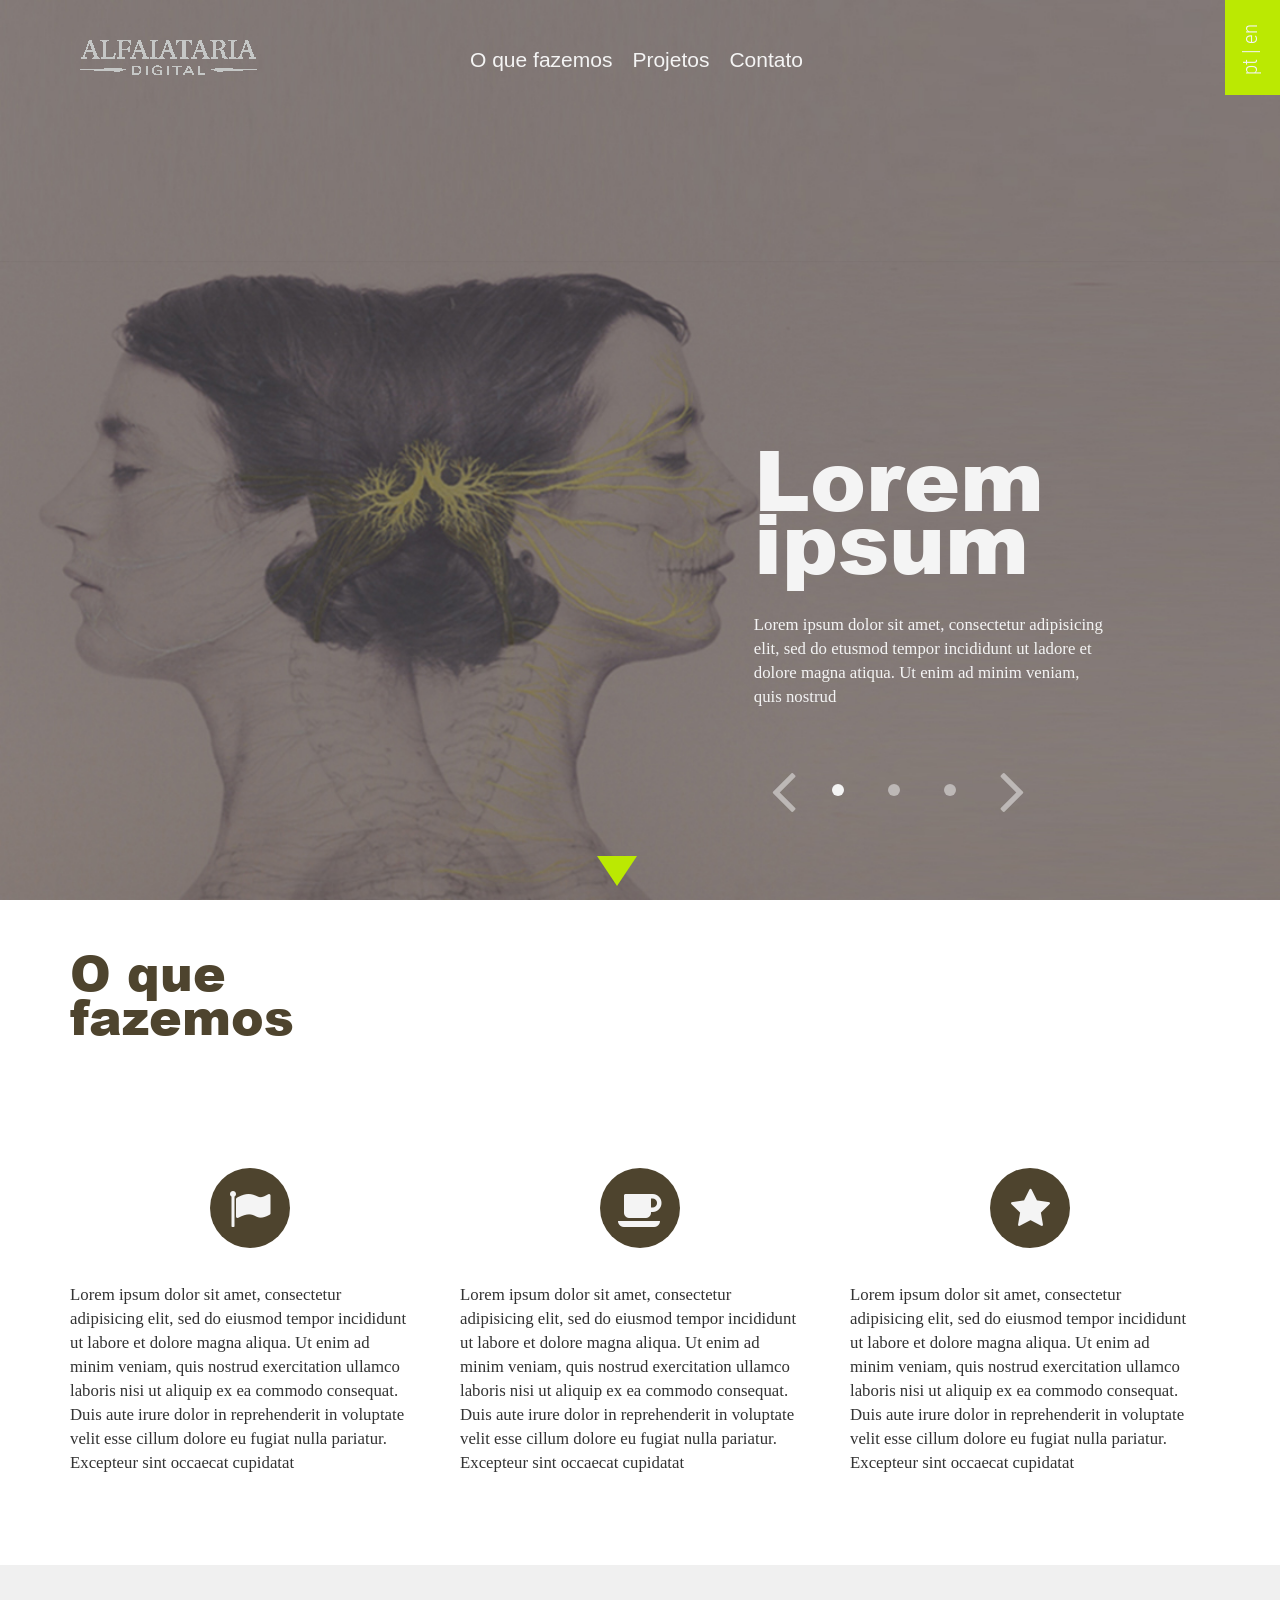
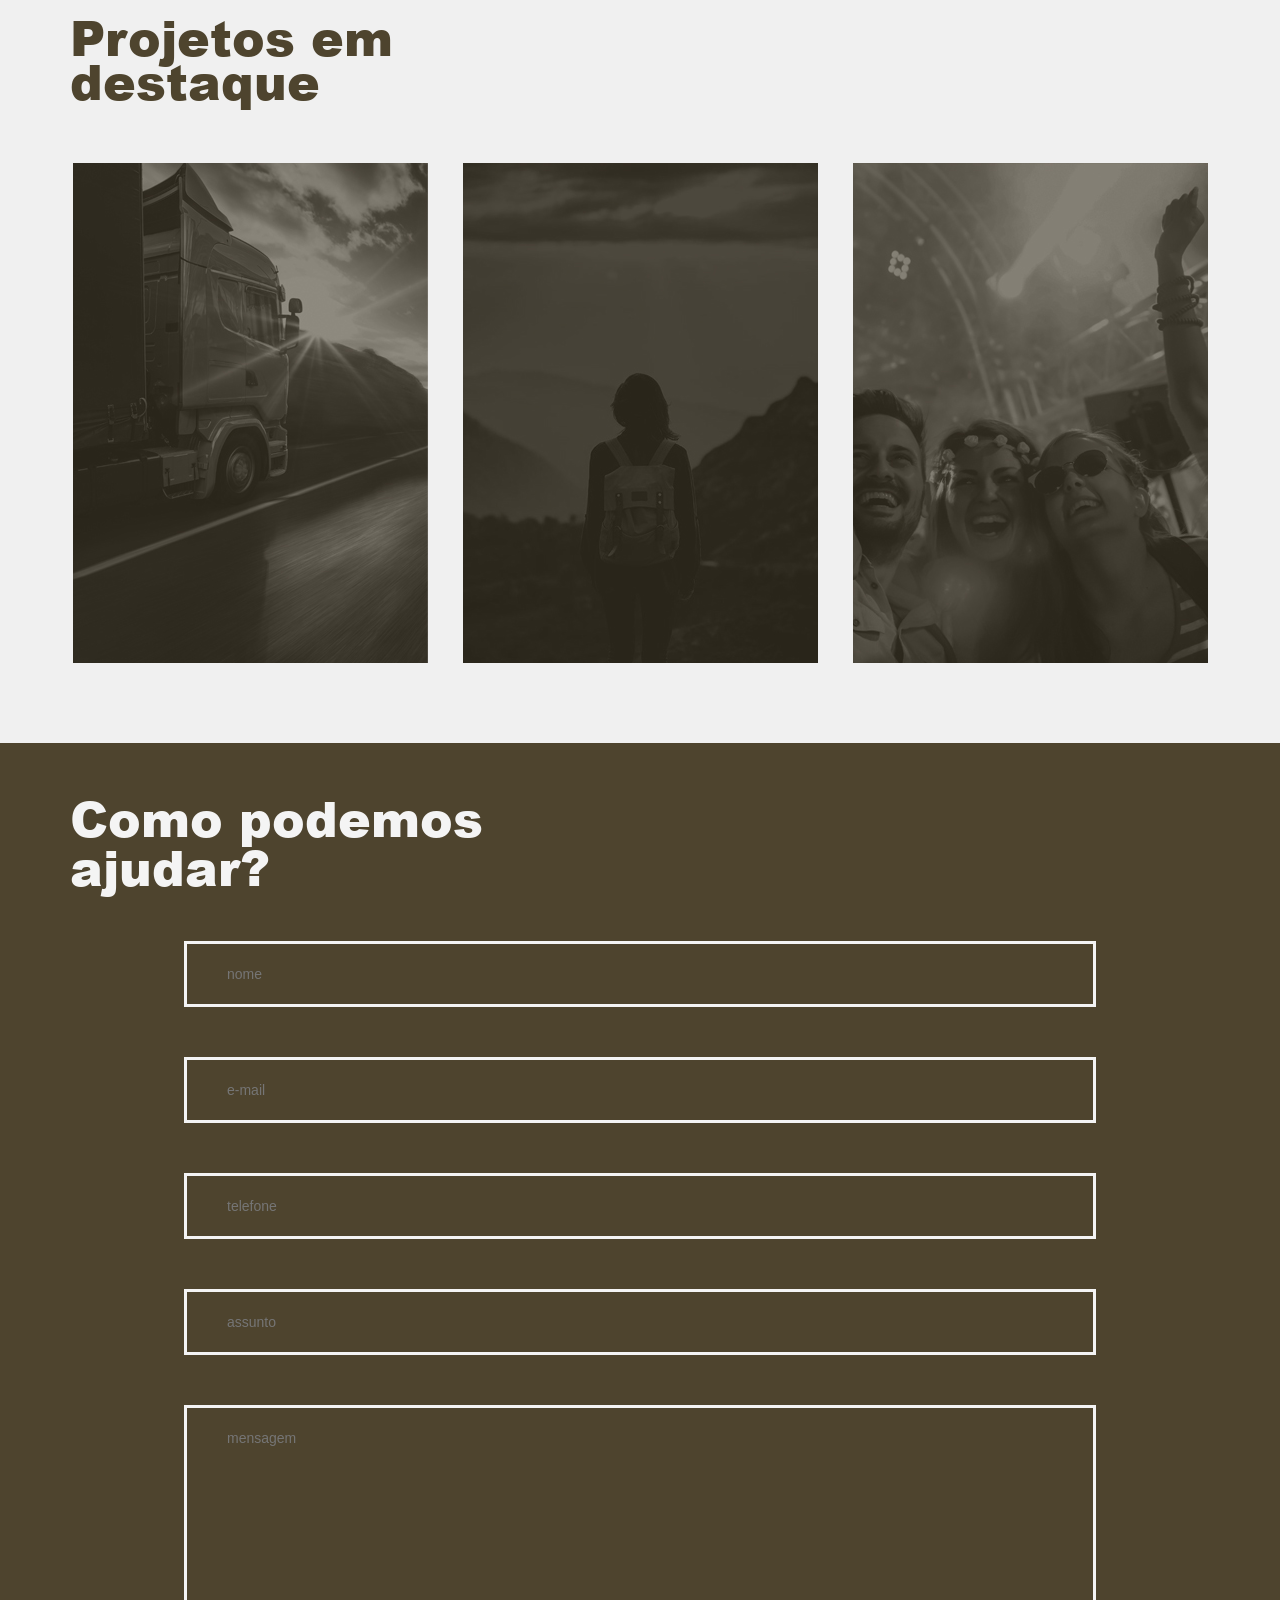
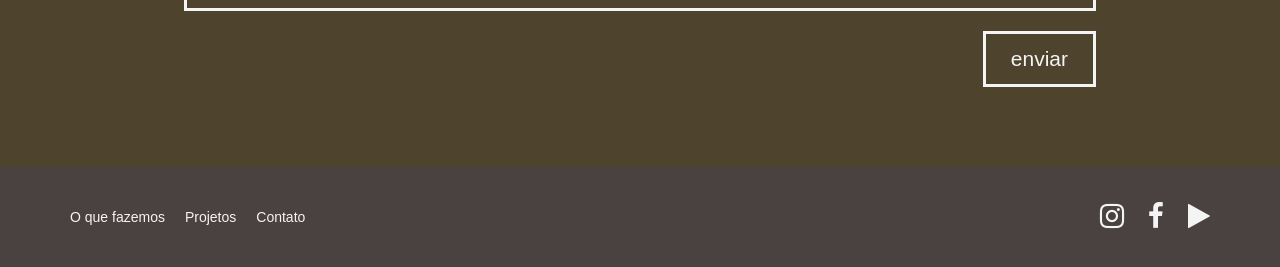
<file: docs/index.html>
<!DOCTYPE html><html><head><meta charset="utf-8"><meta name="viewport" content="width=device-width,user-scalable=no" initial-scale="1"><title>Alfaiataria Digital</title><link rel="stylesheet" href="https://cdnjs.cloudflare.com/ajax/libs/font-awesome/4.7.0/css/font-awesome.min.css"><link rel="stylesheet" href="css/index.min.css"></head><body><header class="bg-slider"><div class="container"><div class="row"><div class="menu-icon"><button class="menu-abrir">Menu</button></div><div class="header-logo col-sm-4 col-md-4"><a href="#"><img src="assets/img/logo.png" alt="Alfaitaria Digital"></a></div><nav class="nav-header col-md-7"><div class="header-menu"><ul class="menu-wrap"><li class="menu-item"><a href="#sobre">O que fazemos</a></li><li class="menu-item"><a href="#projetos">Projetos</a></li><li class="menu-item"><a href="#contato">Contato</a></li></ul></div></nav><div class="header-idioma bg-lime"><p><a href="#">pt</a> | <a href="#">en</a></p></div></div></div><section class="slider container"><div class="row"><div id="slider1" class="slider-card slider-active col-sm-12 col-md-12"><div class="slider-content col-sm-5 col-md-4"><h2>Lorem ipsum</h2><p>Lorem ipsum dolor sit amet, consectetur adipisicing elit, sed do etusmod tempor incididunt ut ladore et dolore magna atiqua. Ut enim ad minim veniam, quis nostrud</p></div></div><div id="slider2" class="slider-card col-sm-12 col-md-12"><div class="slider-content col-sm-5 col-md-4"><h2>Lorem ipsum2</h2><p>Lorem ipsum dolor sit amet, consectetur adipisicing elit, sed do etusmod tempor incididunt ut ladore et dolore magna atiqua. Ut enim ad minim veniam, quis nostrud</p></div></div><div id="slider3" class="slider-card col-sm-12 col-md-12"><div class="slider-content col-sm-5 col-md-4"><h2>Lorem ipsum3</h2><p>Lorem ipsum dolor sit amet, consectetur adipisicing elit, sed do etusmod tempor incididunt ut ladore et dolore magna atiqua. Ut enim ad minim veniam, quis nostrud</p></div></div></div><div class="row"><div class="slider-selector col-sm-5 col-md-4"><button id="btn-back" class="btn-selector"><i class="fa fa-angle-left fa-5x" aria-hidden="true"></i></button><div class="bullet-wrap"><div id="bullet1" class="bullet bullet-active"></div><div id="bullet2" class="bullet"></div><div id="bullet3" class="bullet"></div></div><button id="btn-next" class="btn-selector"><i class="fa fa-angle-right fa-5x" aria-hidden="true"></i></button></div></div><div class="row"><div class="col-sm-12 col-md-12"><a href="#sobre" class="btn-arrow"><div class="arrow"></div></a></div></div></section></header><main><section id="sobre" class="container"><div class="row"><div class="col-sm-4 col-md-4"><h2 class="titulo-section">O que fazemos</h2></div></div><div class="row"><div class="sobre-card col-sm-4 col-md-4"><div class="card-icon bg-brown"><i class="fa fa-flag fa-3x" aria-hidden="true"></i></div><div class="card-desc"><p>Lorem ipsum dolor sit amet, consectetur adipisicing elit, sed do eiusmod tempor incididunt ut labore et dolore magna aliqua. Ut enim ad minim veniam, quis nostrud exercitation ullamco laboris nisi ut aliquip ex ea commodo consequat. Duis aute irure dolor in reprehenderit in voluptate velit esse cillum dolore eu fugiat nulla pariatur. Excepteur sint occaecat cupidatat</p></div></div><div class="sobre-card col-sm-4 col-md-4"><div class="card-icon bg-brown"><i class="fa fa-coffee fa-3x" aria-hidden="true"></i></div><div class="card-desc"><p>Lorem ipsum dolor sit amet, consectetur adipisicing elit, sed do eiusmod tempor incididunt ut labore et dolore magna aliqua. Ut enim ad minim veniam, quis nostrud exercitation ullamco laboris nisi ut aliquip ex ea commodo consequat. Duis aute irure dolor in reprehenderit in voluptate velit esse cillum dolore eu fugiat nulla pariatur. Excepteur sint occaecat cupidatat</p></div></div><div class="sobre-card col-sm-4 col-md-4"><div class="card-icon bg-brown"><i class="fa fa-star fa-3x" aria-hidden="true"></i></div><div class="card-desc"><p>Lorem ipsum dolor sit amet, consectetur adipisicing elit, sed do eiusmod tempor incididunt ut labore et dolore magna aliqua. Ut enim ad minim veniam, quis nostrud exercitation ullamco laboris nisi ut aliquip ex ea commodo consequat. Duis aute irure dolor in reprehenderit in voluptate velit esse cillum dolore eu fugiat nulla pariatur. Excepteur sint occaecat cupidatat</p></div></div></div></section><section id="projetos" class="bg-grey"><div class="container"><div class="row"><div class="col-sm-4 col-md-4"><h2 class="titulo-section">Projetos em destaque</h2></div></div><div class="row"><div id="proj1" class="proj-card col-sm-4 col-md-4"><div class="hover-inativo"><p class="titulo-proj">Projeto 1</p><button class="btn-proj">ver mais</button><p class="card-desc">Lorem ipsum dolor sit amet, consectetur adipisicing elit, sed do eiusmod tempor incididunt ut</p></div></div><div id="proj2" class="proj-card col-sm-4 col-md-4"><div class="hover-inativo"><p class="titulo-proj">Projeto 2</p><button class="btn-proj">ver mais</button><p class="card-desc">Lorem ipsum dolor sit amet, consectetur adipisicing elit, sed do eiusmod tempor incididunt ut</p></div></div><div id="proj3" class="proj-card col-sm-4 col-md-4"><div class="hover-inativo"><p class="titulo-proj">Projeto 3</p><button class="btn-proj">ver mais</button><p class="card-desc">Lorem ipsum dolor sit amet, consectetur adipisicing elit, sed do eiusmod tempor incididunt ut</p></div></div></div></div></section><section id="contato" class="bg-brown"><div class="container"><div class="row"><div class="col-sm-12 col-md-5"><h2 class="titulo-section">Como podemos ajudar?</h2></div></div><div class="row"><form id="cont-form" class="col-sm-12 col-md-12" action="" accept-charset="utf-8"><div class="input-wrap"><p><input id="nome" type="text" name="nome" placeholder="nome" data-validation="required" data-validation-error-msg="Nome inválido!"></p><p><input id="email" type="email" name="email" placeholder="e-mail" data-validation="email" data-validation-error-msg="E-mail inválido!"></p><p><input id="telefone" type="text" name="telefone" placeholder="telefone" data-validation="custom" data-validation-regexp="^\([1-9]{2}\)[0-9]{8,9}$" data-validation-error-msg="Telefone inválido! Formato: (XX)XXXXXXXX"></p><p><input id="assunto" type="text" name="assunto" placeholder="assunto" data-validation="required" data-validation-error-msg="Assunto inválido!"></p><p><textarea id="mensagem" name="mensagem" rows="8" placeholder="mensagem" data-validation="required" data-validation-error-msg="Mensagem inválida!"></textarea></p><button id="btn-enviar" class="btn-cont" type="submit" form="cont-form" value="Submit">enviar</button></div></form></div></div></section></main><footer class="bg-dgrey"><div class="container"><div class="row"><nav class="nav-footer col-sm-5 col-md-5"><div class="footer-menu"><ul class="menu-wrap"><li class="menu-item"><a href="#sobre">O que fazemos</a></li><li class="menu-item"><a href="#projetos">Projetos</a></li><li class="menu-item"><a href="#contato">Contato</a></li></ul></div></nav><div class="footer-social col-sm-3 col-md-2"><a href="https://www.instagram.com/"><i class="fa fa-instagram fa-2x" aria-hidden="true"></i> </a><a href="https://www.facebook.com/"><i class="fa fa-facebook fa-2x" aria-hidden="true"></i> </a><a href="https://play.google.com/store/apps?hl=pt_BR"><i class="fa fa-play fa-2x" aria-hidden="true"></i></a></div></div></div></footer><script src="https://ajax.googleapis.com/ajax/libs/jquery/3.2.1/jquery.min.js"></script><script src="js/index.min.js"></script></body></html>
</file>
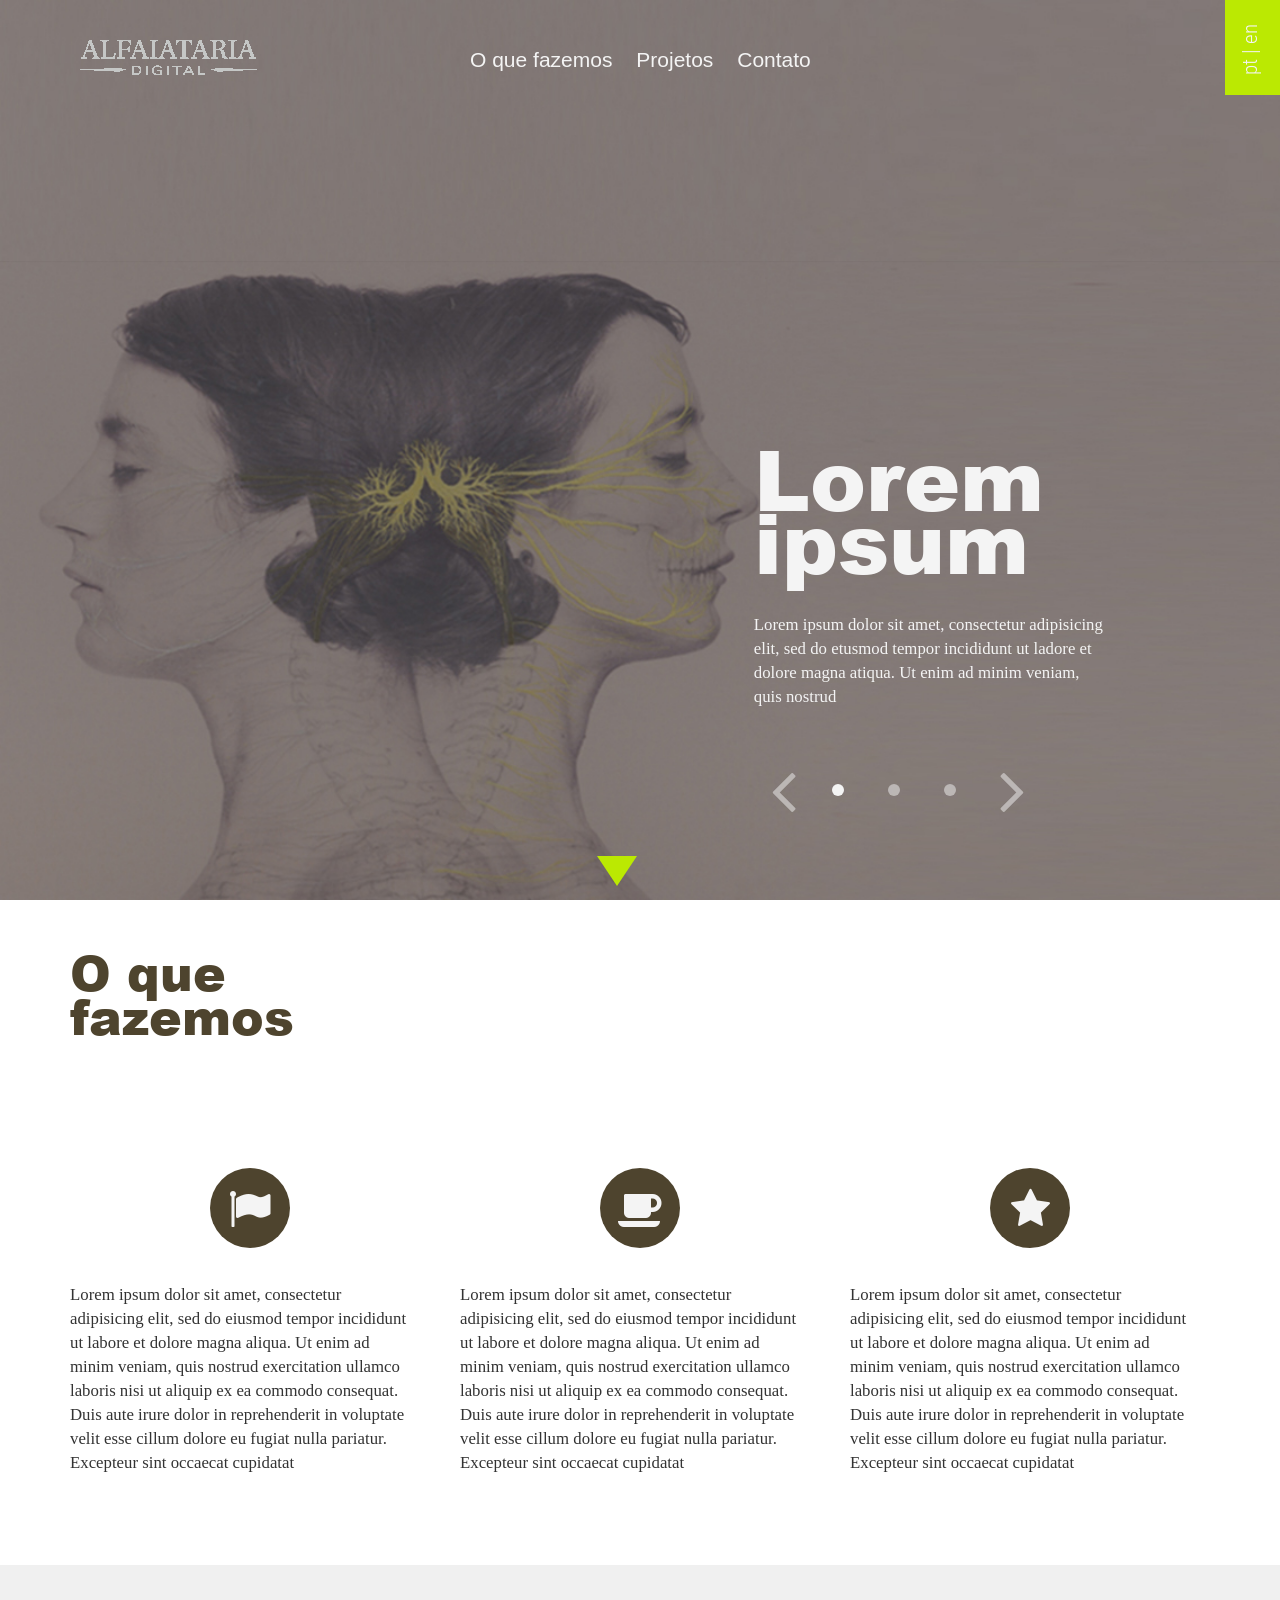
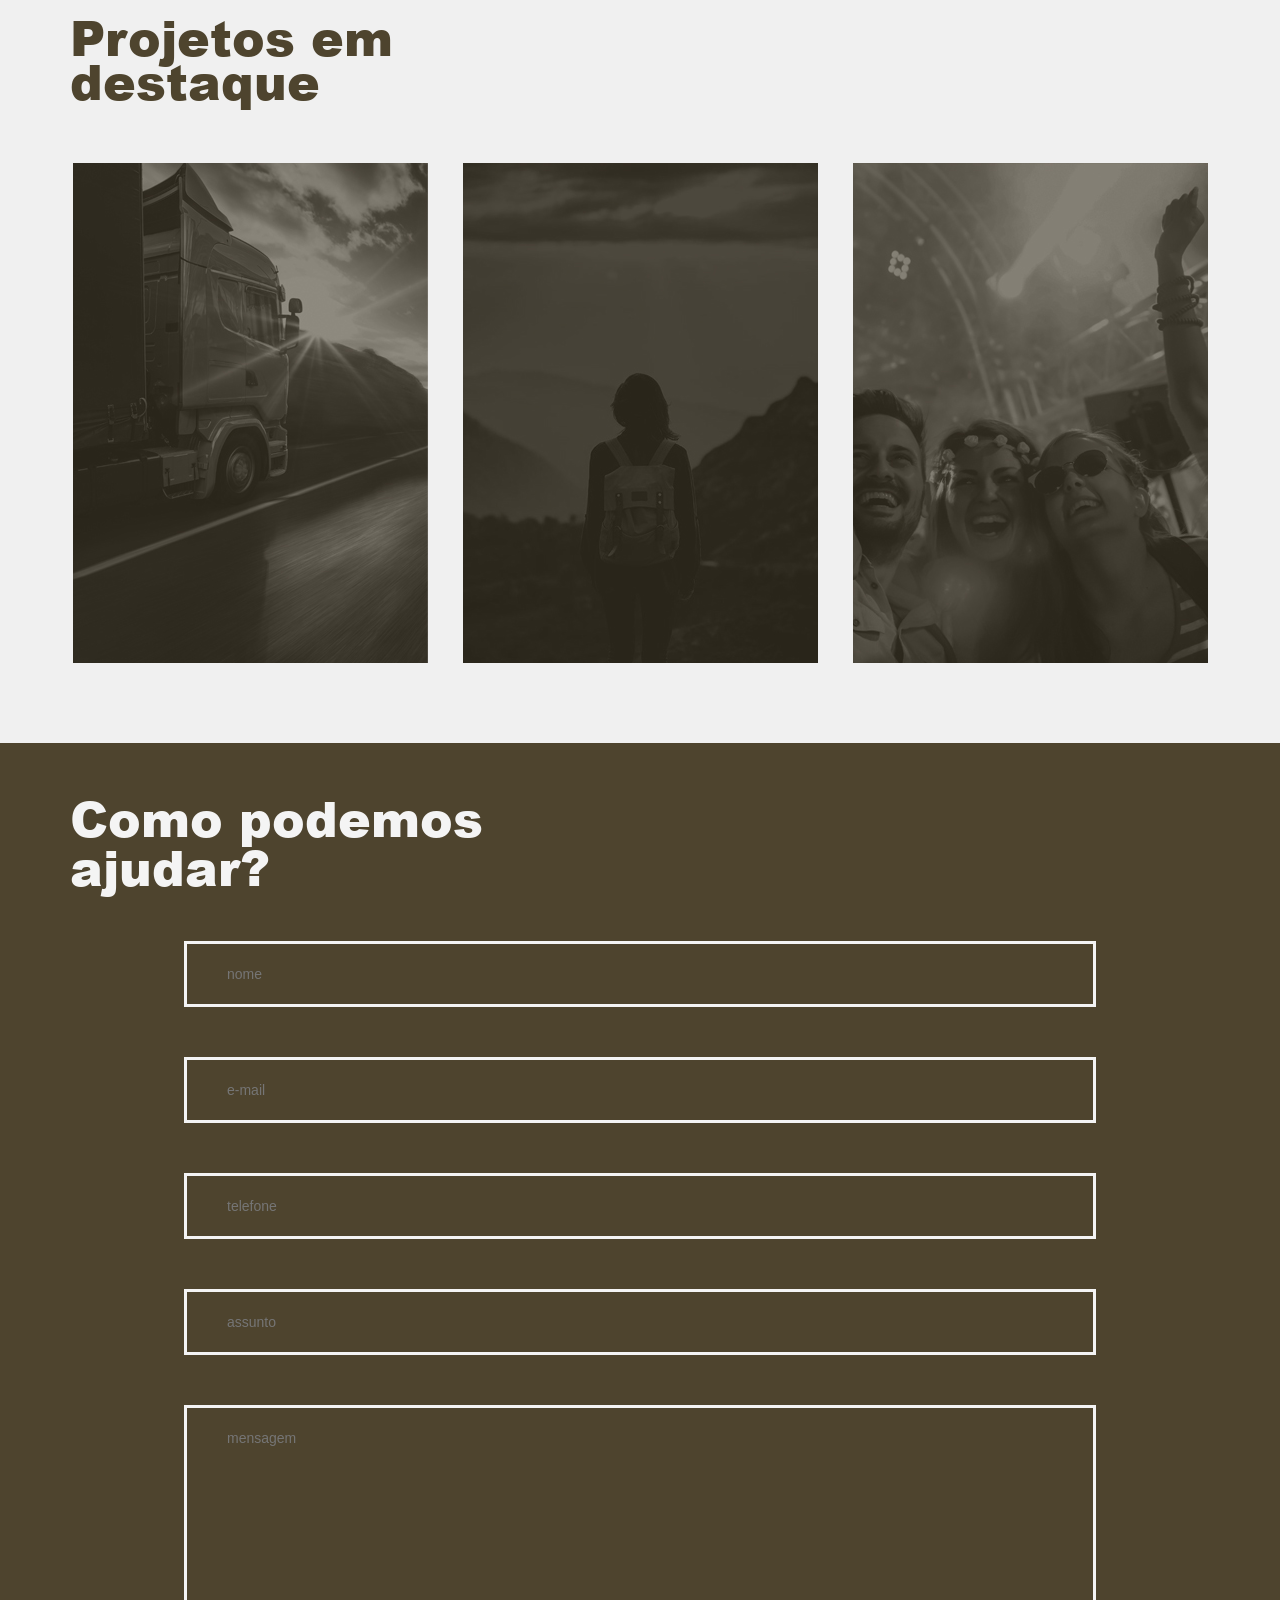
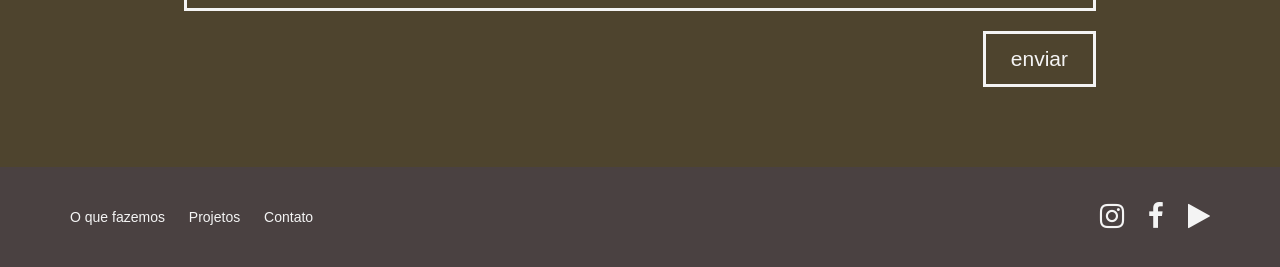
<file: src/index.html>
<!DOCTYPE html>
<html>
<head>
	<meta charset="utf-8">
	<meta name="viewport" content="width=device-width, user-scalable=no" initial-scale=1>
	<title>Alfaiataria Digital</title>
	<link rel="stylesheet" href="https://cdnjs.cloudflare.com/ajax/libs/font-awesome/4.7.0/css/font-awesome.min.css">
	<!--build:css css/index.min.css-->
	<link rel="stylesheet" href="css/reset.css">
	<link rel="stylesheet" href="bootstrap/css/bootstrap.min.css">
	<link rel="stylesheet" href="css/style.css">
	<!--endbuild-->
</head>
<body>
	<header class="bg-slider">
		<div class="container">
			<div class="row">

				<div class="menu-icon">
					<button class="menu-abrir">Menu</button>
				</div>

				<div class="header-logo col-sm-4 col-md-4">
					<a href="#"><img src="assets/img/logo.png" alt="Alfaitaria Digital"></a>
				</div>
				<nav class="nav-header col-md-7">
					<div class="header-menu">
						<ul class="menu-wrap">
							<li class="menu-item">
								<a href="#sobre">O que fazemos</a>
							</li>
							<li class="menu-item">
								<a href="#projetos">Projetos</a>
							</li>
							<li class="menu-item">
								<a href="#contato">Contato</a>
							</li>
						</ul>
					</div>
				</nav>
				<div class="header-idioma bg-lime">
					<p><a href="#">pt</a> | <a href="#">en</a></p>
				</div>
			</div>
		</div>
		<section class="slider container">
			<div class="row">
				<div id="slider1" class="slider-card slider-active col-sm-12 col-md-12">
					<div class="slider-content col-sm-5 col-md-4">
						<h2>Lorem ipsum</h2>
						<p>Lorem ipsum dolor sit amet, consectetur adipisicing elit, sed do etusmod tempor incididunt ut ladore et dolore magna atiqua. Ut enim ad minim veniam, quis nostrud</p>
					</div>
				</div>

				<div id="slider2" class="slider-card col-sm-12 col-md-12">
					<div class="slider-content col-sm-5 col-md-4">
						<h2>Lorem ipsum2</h2>
						<p>Lorem ipsum dolor sit amet, consectetur adipisicing elit, sed do etusmod tempor incididunt ut ladore et dolore magna atiqua. Ut enim ad minim veniam, quis nostrud</p>
					</div>
				</div>

				<div id="slider3" class="slider-card col-sm-12 col-md-12">
					<div class="slider-content col-sm-5 col-md-4">
						<h2>Lorem ipsum3</h2>
						<p>Lorem ipsum dolor sit amet, consectetur adipisicing elit, sed do etusmod tempor incididunt ut ladore et dolore magna atiqua. Ut enim ad minim veniam, quis nostrud</p>
					</div>
				</div>
			</div>

			<div class="row">
				<div class="slider-selector col-sm-5 col-md-4">
					<button id="btn-back" class="btn-selector">
						<i class="fa fa-angle-left fa-5x" aria-hidden="true"></i>
					</button>
					<div class="bullet-wrap">
						<div id="bullet1" class="bullet bullet-active"></div>
						<div id="bullet2" class="bullet"></div>
						<div id="bullet3" class="bullet"></div>
					</div>
					<button id="btn-next" class="btn-selector">
						<i class="fa fa-angle-right fa-5x" aria-hidden="true"></i>
					</button>
				</div>
			</div>

			<div class="row">
				<div class="col-sm-12 col-md-12">
					<a href="#sobre" class="btn-arrow">
						<div class="arrow"></div>
					</a>
				</div>
			</div>
		</section>
	</header>

	<main>
		<section id="sobre" class="container">
			<div class="row">
				<div class="col-sm-4 col-md-4">
					<h2 class="titulo-section">O que fazemos</h2>
				</div>
			</div>
			<div class="row">
				<div class="sobre-card col-sm-4 col-md-4">
					<div class="card-icon bg-brown">
						<i class="fa fa-flag fa-3x" aria-hidden="true"></i>
					</div>
					<div class="card-desc">
						<p>Lorem ipsum dolor sit amet, consectetur adipisicing elit, sed do eiusmod tempor incididunt ut labore et dolore magna aliqua. Ut enim ad minim veniam, quis nostrud exercitation ullamco laboris nisi ut aliquip ex ea commodo consequat. Duis aute irure dolor in reprehenderit in voluptate velit esse cillum dolore eu fugiat nulla pariatur. Excepteur sint occaecat cupidatat</p>
					</div>
				</div>
				<div class="sobre-card col-sm-4 col-md-4">
					<div class="card-icon bg-brown">
						<i class="fa fa-coffee fa-3x" aria-hidden="true"></i>
					</div>
					<div class="card-desc">
						<p>Lorem ipsum dolor sit amet, consectetur adipisicing elit, sed do eiusmod tempor incididunt ut labore et dolore magna aliqua. Ut enim ad minim veniam, quis nostrud exercitation ullamco laboris nisi ut aliquip ex ea commodo consequat. Duis aute irure dolor in reprehenderit in voluptate velit esse cillum dolore eu fugiat nulla pariatur. Excepteur sint occaecat cupidatat</p>
					</div>
				</div>
				<div class="sobre-card col-sm-4 col-md-4">
					<div class="card-icon bg-brown">
						<i class="fa  fa-star fa-3x" aria-hidden="true"></i>
					</div>
					<div class="card-desc">
						<p>Lorem ipsum dolor sit amet, consectetur adipisicing elit, sed do eiusmod tempor incididunt ut labore et dolore magna aliqua. Ut enim ad minim veniam, quis nostrud exercitation ullamco laboris nisi ut aliquip ex ea commodo consequat. Duis aute irure dolor in reprehenderit in voluptate velit esse cillum dolore eu fugiat nulla pariatur. Excepteur sint occaecat cupidatat</p>
					</div>
				</div>
			</div>
		</section>
		<section id="projetos" class="bg-grey">
			<div class="container">
				<div class="row">
					<div class="col-sm-4 col-md-4">
						<h2 class="titulo-section">Projetos em destaque</h2>
					</div>
				</div>

				<div class="row">
					<div id="proj1" class="proj-card col-sm-4 col-md-4">
						<div class="hover-inativo">
							<p class="titulo-proj">Projeto 1</p>
							<button class="btn-proj">ver mais</button>
							<p class="card-desc">Lorem ipsum dolor sit amet, consectetur adipisicing elit, sed do eiusmod tempor incididunt ut</p>
						</div>
					</div>

					<div id="proj2" class="proj-card col-sm-4 col-md-4">
						<div class="hover-inativo">
							<p class="titulo-proj">Projeto 2</p>
							<button class="btn-proj">ver mais</button>
							<p class="card-desc">Lorem ipsum dolor sit amet, consectetur adipisicing elit, sed do eiusmod tempor incididunt ut</p>
						</div>
					</div>

					<div id="proj3" class="proj-card col-sm-4 col-md-4">
						<div class="hover-inativo">
							<p class="titulo-proj">Projeto 3</p>
							<button class="btn-proj">ver mais</button>
							<p class="card-desc">Lorem ipsum dolor sit amet, consectetur adipisicing elit, sed do eiusmod tempor incididunt ut</p>
						</div>
					</div>
				</div>
			</div>
		</section>

		<section id="contato" class="bg-brown">
			<div class="container">
				<div class="row">
					<div class="col-sm-12 col-md-5">
						<h2 class="titulo-section">Como podemos ajudar?</h2>
					</div>
				</div>
				<div class="row">
					<form id="cont-form" class="col-sm-12 col-md-12" action="" accept-charset="utf-8">
						<div class="input-wrap">

							<p><input id="nome" type="text" name="nome" placeholder="nome" data-validation="required"
								data-validation-error-msg="Nome inválido!"></p>

								<p><input id="email" type="email" name="email" placeholder="e-mail" data-validation="email" data-validation-error-msg="E-mail inválido!"></p>

								<p><input id="telefone" type="text" name="telefone" placeholder="telefone" data-validation="custom" data-validation-regexp="^\([1-9]{2}\)[0-9]{8,9}$" data-validation-error-msg="Telefone inválido! Formato: (XX)XXXXXXXX"></p>

								<p><input id="assunto" type="text" name="assunto" placeholder="assunto" data-validation="required"
									data-validation-error-msg="Assunto inválido!"></p>

									<p><textarea id="mensagem" name="mensagem" rows="8" placeholder="mensagem" data-validation="required"
										data-validation-error-msg="Mensagem inválida!"></textarea></p>

										<button id="btn-enviar" class="btn-cont"  type="submit" form="cont-form" value="Submit">enviar</button>

									</div>
								</form>
							</div>
						</div>
					</section>
				</main>
				<footer class="bg-dgrey">
					<div class="container">
						<div class="row">
							<nav class="nav-footer col-sm-5 col-md-5">
								<div class="footer-menu">
									<ul class="menu-wrap">
										<li class="menu-item">
											<a href="#sobre">O que fazemos</a>
										</li>
										<li class="menu-item">
											<a href="#projetos">Projetos</a>
										</li>
										<li class="menu-item">
											<a href="#contato">Contato</a>
										</li>
									</ul>
								</div>
							</nav>
							<div class="footer-social col-sm-3 col-md-2">
								<a href="https://www.instagram.com/">
									<i class="fa fa-instagram fa-2x" aria-hidden="true"></i>
								</a>
								<a href="https://www.facebook.com/">
									<i class="fa fa-facebook fa-2x" aria-hidden="true"></i>
								</a>
								<a href="https://play.google.com/store/apps?hl=pt_BR">
									<i class="fa fa-play fa-2x" aria-hidden="true"></i>
								</a>
							</div>
						</div>
					</div>
				</footer>
				<script src="https://ajax.googleapis.com/ajax/libs/jquery/3.2.1/jquery.min.js"></script>
				<!--build:js js/index.min.js-->
				<script src="js/jquery.form-validator.min.js"></script>
				<script src="js/menu.js"></script>
				<script src="js/slider.js"></script>
				<script src="js/hover.js"></script>
				<script src="js/valida.js"></script>
				<!-- endbuild -->
			</body>
			</html>
</file>
<file: src/css/style.css>
/* Colors */
/* roboto-condensed-300 - latin */
@font-face {
  font-family: 'Roboto Condensed';
  font-style: normal;
  font-weight: 300;
  src: url("../assets/fonts/roboto-condensed-v14-latin-300.eot");
  /* IE9 Compat Modes */
  src: local("Roboto Condensed Light"), local("RobotoCondensed-Light"), url("../assets/fonts/roboto-condensed-v14-latin-300.eot?#iefix") format("embedded-opentype"), url("../assets/fonts/roboto-condensed-v14-latin-300.woff2") format("woff2"), url("../assets/fonts/roboto-condensed-v14-latin-300.woff") format("woff"), url("../assets/fonts/roboto-condensed-v14-latin-300.ttf") format("truetype"), url("../assets/fonts/roboto-condensed-v14-latin-300.svg#RobotoCondensed") format("svg");
  /* Legacy iOS */ }

/* roboto-condensed-700 - latin */
@font-face {
  font-family: 'Roboto Condensed';
  font-style: normal;
  font-weight: 700;
  src: url("../assets/fonts/roboto-condensed-v14-latin-700.eot");
  /* IE9 Compat Modes */
  src: local("Roboto Condensed Bold"), local("RobotoCondensed-Bold"), url("../assets/fonts/roboto-condensed-v14-latin-700.eot?#iefix") format("embedded-opentype"), url("../assets/fonts/roboto-condensed-v14-latin-700.woff2") format("woff2"), url("../assets/fonts/roboto-condensed-v14-latin-700.woff") format("woff"), url("../assets/fonts/roboto-condensed-v14-latin-700.ttf") format("truetype"), url("../assets/fonts/roboto-condensed-v14-latin-700.svg#RobotoCondensed") format("svg");
  /* Legacy iOS */ }

/* Arial Black */
@font-face {
  font-family: 'Arial Black';
  font-weight: 900;
  font-style: normal;
  src: url("../assets/fonts/Arial-Black.eot");
  src: url("../assets/fonts/Arial-Black.eot?#iefix") format("embedded-opentype"), url("../assets/fonts/Arial-Black.woff2") format("woff2"), url("../assets/fonts/Arial-Black.woff") format("woff"), url("../assets/fonts/Arial-Black.ttf") format("truetype"), url("../assets/fonts/Arial-Black.svg#Arial-Black") format("svg"); }

/* Arial Narrow */
@font-face {
  font-family: 'Arial Narrow';
  font-weight: normal;
  font-style: normal;
  src: url("../assets/fonts/ArialNarrow.eot");
  src: url("../assets/fonts/rialNarrow.eot?#iefix") format("embedded-opentype"), url("../assets/fonts/ArialNarrow.woff2") format("woff2"), url("../assets/fonts/ArialNarrow.woff") format("woff"), url("../assets/fonts/ArialNarrow.ttf") format("truetype"), url("../assets/fonts/ArialNarrow.svg#ArialNarrow") format("svg"); }

/* Alwyn */
@font-face {
  font-family: 'Alwyn';
  font-weight: 300;
  font-style: normal;
  src: url("../assets/fonts/AlwynLight.eot");
  src: url("../assets/fonts/AlwynLight.eot?#iefix") format("embedded-opentype"), url("../assets/fonts/AlwynLight.woff2") format("woff2"), url("../assets/fonts/AlwynLight.woff") format("woff"), url("../assets/fonts/AlwynLight.ttf") format("truetype"), url("../assets/fonts/AlwynLight.svg#AlwynLight") format("svg"); }

.bg-lime {
  background-color: #bbe902; }

.bg-grey {
  background-color: #f0f0f0; }

.bg-brown {
  background-color: #4e442e; }

.bg-dgrey {
  background-color: #4a4141; }

.titulo-section {
  font-family: 'Arial Black', 'Arial', sans-serif;
  font-size: 3.5em;
  line-height: 0.9em;
  color: #4e442e;
  margin-top: 50px; }

.menu-icon {
  float: left;
  width: 50px; }

.menu-abrir {
  background: none;
  border: 0;
  font-size: 1.6em;
  outline: 0;
  text-indent: -999em;
  border-bottom: 7px solid #f4f4f4;
  border-top: 20px double #f4f4f4;
  height: 33px;
  margin: 40px 20px;
  width: 40px; }
  .menu-abrir:hover {
    border-bottom: 7px solid #bbe902;
    border-top: 20px double #bbe902; }

.header-logo {
  margin-left: 10px;
  margin-top: 40px; }

.header-menu, .footer-menu {
  margin-top: 45px; }
  .header-menu li, .footer-menu li {
    display: inline-block;
    margin-right: 20px; }
    .header-menu li a, .footer-menu li a {
      display: block;
      color: #f4f4f4;
      text-decoration: none;
      font-family: 'Arial', sans-serif;
      font-size: 1.5em;
      text-align: center; }
      .header-menu li a:hover, .footer-menu li a:hover {
        color: #bbe902; }
    .header-menu li:nth-last-child(1), .footer-menu li:nth-last-child(1) {
      margin-right: 0; }

.header-idioma {
  position: absolute;
  top: 0;
  right: 55px;
  width: 95px;
  height: 55px;
  font-family: 'Roboto Condensed';
  font-weight: 300;
  font-size: 1.5em;
  padding: 10px 20px;
  color: #f4f4f4;
  -webkit-transform: rotate(-90deg);
      -ms-transform: rotate(-90deg);
          transform: rotate(-90deg);
  -webkit-transform-origin: right top;
      -ms-transform-origin: right top;
          transform-origin: right top; }
  .header-idioma p {
    margin: 0; }
  .header-idioma a {
    color: #f4f4f4;
    text-decoration: none;
    text-align: center; }
    .header-idioma a:hover {
      font-weight: 700; }

.slider-card {
  display: none; }

.bg-slider {
  background-size: cover;
  background-position: left center;
  height: 100vh; }

.bg-slider {
  background-image: url("../assets/img/slider1.jpg"), url("../assets/img/slider2.jpg"), url("../assets/img/slider3.jpg"); }

.slider-content {
  float: right;
  color: #f4f4f4;
  margin-top: 30%;
  margin-right: 8%; }
  .slider-content h2 {
    width: 80%;
    font-family: 'Arial Black', 'Arial', sans-serif;
    font-size: 6em;
    line-height: 0.75em; }
  .slider-content p {
    font-family: 'Times New Roman', serif;
    font-size: 1.2em;
    padding-top: 30px; }

.slider-selector {
  float: right;
  margin-top: 3%;
  margin-right: 8%; }

.slider-active {
  left: 0;
  display: inline-block; }

.slider-offset {
  left: -999%;
  display: none;
  -webkit-transition: left 1s ease-out;
  -o-transition: left 1s ease-out;
  transition: left 1s ease-out; }

.btn-selector {
  float: left;
  border: none;
  color: rgba(244, 244, 244, 0.5);
  background-color: transparent;
  width: 15%;
  outline: none; }
  .btn-selector:hover {
    color: #f4f4f4; }

.bullet-wrap {
  float: left;
  width: 175px;
  height: 100%; }

.bullet {
  float: left;
  width: 12px;
  height: 12px;
  margin: 30px 22px;
  background-color: rgba(244, 244, 244, 0.5);
  border-radius: 50%; }

.bullet-active {
  background-color: #f4f4f4; }

.arrow {
  position: absolute;
  margin: 0 45%;
  margin-top: 30px;
  width: 0;
  height: 0;
  border-left: 20px solid transparent;
  border-right: 20px solid transparent;
  border-top: 30px solid #bbe902; }
  .arrow:hover {
    -webkit-transform: translateY(1px);
        -ms-transform: translateY(1px);
            transform: translateY(1px); }

.btn-arrow {
  text-decoration: none; }

.sobre-card {
  margin-top: 120px;
  margin-bottom: 80px; }
  .sobre-card .card-icon {
    color: #f4f4f4;
    width: 80px;
    height: 80px;
    border-radius: 50%;
    text-align: center;
    padding-top: 20px;
    margin: 0 auto; }
  .sobre-card .card-desc {
    width: 95%;
    margin-top: 35px; }
    .sobre-card .card-desc p {
      font-family: 'Times New Roman', serif;
      font-size: 1.2em; }

.proj-card {
  margin-top: 50px;
  margin-bottom: 80px;
  height: 500px;
  text-align: center; }
  .proj-card .titulo-proj {
    color: #f4f4f4;
    font-family: 'Arial Narrow', sans-serif;
    font-weight: 700;
    font-size: 1.5em;
    margin-top: 40px; }
  .proj-card .btn-proj {
    border: none;
    background-color: #bbe902;
    color: #f4f4f4;
    outline: none;
    padding: 10px 20px;
    font-family: 'Alwyn', sans-serif;
    font-size: 1.2em;
    margin-top: 150px; }
    .proj-card .btn-proj:hover {
      -webkit-transform: translateY(1px);
          -ms-transform: translateY(1px);
              transform: translateY(1px);
      background-color: #92b602; }
  .proj-card .card-desc {
    color: #f4f4f4;
    width: 46%;
    margin: 0 auto;
    font-family: 'Arial Narrow', sans-serif;
    font-size: 1em;
    margin-top: 130px; }

.hover-inativo {
  opacity: 0;
  -webkit-transition: opacity 0.3s ease-out;
  -o-transition: opacity 0.3s ease-out;
  transition: opacity 0.3s ease-out; }

#proj1, #proj2, #proj3 {
  background-size: auto;
  background-repeat: no-repeat;
  background-position: top center; }

#proj1 {
  background-image: url("../assets/img/projeto1.jpg"); }

#proj2 {
  background-image: url("../assets/img/projeto2.jpg"); }

#proj3 {
  background-image: url("../assets/img/projeto3.jpg"); }

.input-wrap input, .input-wrap textarea {
  padding: 20px 40px;
  margin: 20px 0;
  width: 100%;
  background: none;
  border: 3px solid #f4f4f4;
  outline: none; }

#contato .titulo-section {
  line-height: 1em;
  color: #f4f4f4; }

#contato #cont-form {
  margin-bottom: 80px; }

.input-wrap {
  width: 80%;
  margin: 0 auto;
  margin-top: 20px;
  color: #f4f4f4; }
  .input-wrap textarea {
    resize: none;
    margin-bottom: 5px; }
  .input-wrap .btn-cont {
    float: right;
    padding: 10px 25px;
    background: none;
    border: 3px solid #f4f4f4;
    outline: none;
    font-family: 'Arial', sans-serif;
    font-size: 1.5em; }
    .input-wrap .btn-cont:hover {
      -webkit-transform: translateY(1px);
          -ms-transform: translateY(1px);
              transform: translateY(1px); }

.footer-menu {
  margin: 40px 0; }
  .footer-menu li a {
    font-size: 1em; }

.footer-social {
  float: right;
  text-align: right;
  margin: 35px 0; }
  .footer-social a {
    margin-left: 20px;
    color: #f4f4f4;
    text-decoration: none;
    text-align: center; }
    .footer-social a:hover {
      color: #bbe902; }

@media only screen and (max-width: 1200px) {
  .proj-card .titulo-proj {
    margin-top: 20px; }
  .proj-card .btn-proj {
    margin-top: 120px; }
  .proj-card .card-desc {
    margin-top: 100px; } }

@media not all and (max-width: 870px) {
  .menu-abrir {
    display: none; } }

@media only screen and (max-width: 870px) {
  .header-logo {
    margin-left: 70px; }
  .header-menu {
    display: inline-block;
    background-color: #4a4141;
    padding: 1em;
    margin: 0;
    height: 100%;
    width: 90%;
    max-width: 180px;
    position: fixed;
    z-index: 2;
    top: 0;
    left: -999%;
    -webkit-transition: left 0.3s ease-out;
    -o-transition: left 0.3s ease-out;
    transition: left 0.3s ease-out; }
    .header-menu li {
      width: 100%;
      margin: 20px 0; }
      .header-menu li a {
        font-size: 1.2em; }
  .menu-ativo .header-menu {
    left: 0; }
  .menu-ativo:after {
    content: "";
    display: block;
    position: fixed;
    top: 0;
    left: 0;
    bottom: 0;
    right: 0;
    background: rgba(0, 0, 0, 0.4); }
  .slider-content {
    margin-top: 20%; }
  .bullet-wrap {
    float: none;
    width: 100%; }
  .slider-selector {
    width: 40%; }
  .proj-card {
    margin-top: 0px; }
    .proj-card .titulo-proj {
      padding-top: 20px; } }

@media only screen and (max-width: 800px) {
  .footer-social {
    float: none;
    text-align: center; } }

@media only screen and (max-width: 700px) {
  .slider-selector {
    width: 65%; } }

@media only screen and (max-width: 630px) {
  .slider-content {
    float: none;
    margin-top: 15%; }
    .slider-content h2 {
      width: 100%;
      font-size: 3em;
      line-height: 1em;
      text-align: center; }
    .slider-content p {
      text-align: center;
      padding-top: 40px; }
  .slider-selector {
    float: none;
    width: 100%;
    margin-left: 15px; }
  .arrow {
    margin: 0 40%;
    margin-top: 30px; }
  .titulo-section {
    font-size: 3em;
    text-align: center; }
  .sobre-card {
    margin-top: 40px; }
    .sobre-card .card-desc {
      text-align: center; }
  .hover-inativo {
    opacity: 1; }
  #contato .titulo-section {
    width: 100%; }
  .input-wrap {
    width: 90%; }
    .input-wrap .btn-cont {
      margin-bottom: 100px; }
  .footer-menu {
    display: inline-block;
    margin-bottom: 10px;
    width: 100%; }
    .footer-menu li {
      width: 90%;
      padding: 20px 0; }
      .footer-menu li a {
        font-size: 1.6em; }
  .footer-social {
    width: 90%; } }
</file>
<file: docs/css/index.min.css>
a,abbr,acronym,address,applet,article,aside,audio,b,big,blockquote,body,canvas,caption,center,cite,code,dd,del,details,dfn,div,dl,dt,em,embed,fieldset,figcaption,figure,footer,form,h1,h2,h3,h4,h5,h6,header,hgroup,html,i,iframe,img,ins,kbd,label,legend,li,mark,menu,nav,object,ol,output,p,pre,q,ruby,s,samp,section,small,span,strike,strong,sub,summary,sup,table,tbody,td,tfoot,th,thead,time,tr,tt,u,ul,var,video{margin:0;padding:0;border:0;font-size:100%;font:inherit;vertical-align:baseline}article,aside,details,figcaption,figure,footer,header,hgroup,menu,nav,section{display:block}body{line-height:1}ol,ul{list-style:none}blockquote,q{quotes:none}blockquote:after,blockquote:before,q:after,q:before{content:"";content:none}
/*!
 * Bootstrap v3.3.7 (http://getbootstrap.com)
 * Copyright 2011-2016 Twitter, Inc.
 * Licensed under MIT (https://github.com/twbs/bootstrap/blob/master/LICENSE)
 *//*! normalize.css v3.0.3 | MIT License | github.com/necolas/normalize.css */html{font-family:sans-serif;-webkit-text-size-adjust:100%;-ms-text-size-adjust:100%}body{margin:0}article,aside,details,figcaption,figure,footer,header,hgroup,main,menu,nav,section,summary{display:block}audio,canvas,progress,video{display:inline-block;vertical-align:baseline}audio:not([controls]){display:none;height:0}[hidden],template{display:none}a{background-color:transparent}a:active,a:hover{outline:0}abbr[title]{border-bottom:1px dotted}b,strong{font-weight:700}dfn{font-style:italic}h1{margin:.67em 0;font-size:2em}mark{color:#000;background:#ff0}small{font-size:80%}sub,sup{position:relative;font-size:75%;line-height:0;vertical-align:baseline}sup{top:-.5em}sub{bottom:-.25em}img{border:0}svg:not(:root){overflow:hidden}figure{margin:1em 40px}hr{height:0;box-sizing:content-box}pre{overflow:auto}code,kbd,pre,samp{font-family:monospace,monospace;font-size:1em}button,input,optgroup,select,textarea{margin:0;font:inherit;color:inherit}button{overflow:visible}button,select{text-transform:none}button,html input[type=button],input[type=reset],input[type=submit]{-webkit-appearance:button;cursor:pointer}button[disabled],html input[disabled]{cursor:default}button::-moz-focus-inner,input::-moz-focus-inner{padding:0;border:0}input{line-height:normal}input[type=checkbox],input[type=radio]{box-sizing:border-box;padding:0}input[type=number]::-webkit-inner-spin-button,input[type=number]::-webkit-outer-spin-button{height:auto}input[type=search]{box-sizing:content-box;-webkit-appearance:textfield}input[type=search]::-webkit-search-cancel-button,input[type=search]::-webkit-search-decoration{-webkit-appearance:none}fieldset{padding:.35em .625em .75em;margin:0 2px;border:1px solid silver}textarea{overflow:auto}optgroup{font-weight:700}table{border-spacing:0;border-collapse:collapse}td,th{padding:0}/*! Source: https://github.com/h5bp/html5-boilerplate/blob/master/src/css/main.css */@media print{*,:after,:before{color:#000!important;text-shadow:none!important;background:0 0!important;box-shadow:none!important}a,a:visited{text-decoration:underline}a[href]:after{content:" (" attr(href) ")"}abbr[title]:after{content:" (" attr(title) ")"}a[href^="#"]:after,a[href^="javascript:"]:after{content:""}blockquote,pre{border:1px solid #999;page-break-inside:avoid}thead{display:table-header-group}img,tr{page-break-inside:avoid}img{max-width:100%!important}h2,h3,p{orphans:3;widows:3}h2,h3{page-break-after:avoid}.navbar{display:none}.btn>.caret,.dropup>.btn>.caret{border-top-color:#000!important}.label{border:1px solid #000}.table{border-collapse:collapse!important}.table td,.table th{background-color:#fff!important}.table-bordered td,.table-bordered th{border:1px solid #ddd!important}}@font-face{font-family:Glyphicons Halflings;src:url(../fonts/glyphicons-halflings-regular.eot);src:url(../fonts/glyphicons-halflings-regular.eot?#iefix) format("embedded-opentype"),url(../fonts/glyphicons-halflings-regular.woff2) format("woff2"),url(../fonts/glyphicons-halflings-regular.woff) format("woff"),url(../fonts/glyphicons-halflings-regular.ttf) format("truetype"),url(../fonts/glyphicons-halflings-regular.svg#glyphicons_halflingsregular) format("svg")}.glyphicon{position:relative;top:1px;display:inline-block;font-family:Glyphicons Halflings;font-style:normal;font-weight:400;line-height:1;-webkit-font-smoothing:antialiased;-moz-osx-font-smoothing:grayscale}.glyphicon-asterisk:before{content:"\002a"}.glyphicon-plus:before{content:"\002b"}.glyphicon-eur:before,.glyphicon-euro:before{content:"\20ac"}.glyphicon-minus:before{content:"\2212"}.glyphicon-cloud:before{content:"\2601"}.glyphicon-envelope:before{content:"\2709"}.glyphicon-pencil:before{content:"\270f"}.glyphicon-glass:before{content:"\e001"}.glyphicon-music:before{content:"\e002"}.glyphicon-search:before{content:"\e003"}.glyphicon-heart:before{content:"\e005"}.glyphicon-star:before{content:"\e006"}.glyphicon-star-empty:before{content:"\e007"}.glyphicon-user:before{content:"\e008"}.glyphicon-film:before{content:"\e009"}.glyphicon-th-large:before{content:"\e010"}.glyphicon-th:before{content:"\e011"}.glyphicon-th-list:before{content:"\e012"}.glyphicon-ok:before{content:"\e013"}.glyphicon-remove:before{content:"\e014"}.glyphicon-zoom-in:before{content:"\e015"}.glyphicon-zoom-out:before{content:"\e016"}.glyphicon-off:before{content:"\e017"}.glyphicon-signal:before{content:"\e018"}.glyphicon-cog:before{content:"\e019"}.glyphicon-trash:before{content:"\e020"}.glyphicon-home:before{content:"\e021"}.glyphicon-file:before{content:"\e022"}.glyphicon-time:before{content:"\e023"}.glyphicon-road:before{content:"\e024"}.glyphicon-download-alt:before{content:"\e025"}.glyphicon-download:before{content:"\e026"}.glyphicon-upload:before{content:"\e027"}.glyphicon-inbox:before{content:"\e028"}.glyphicon-play-circle:before{content:"\e029"}.glyphicon-repeat:before{content:"\e030"}.glyphicon-refresh:before{content:"\e031"}.glyphicon-list-alt:before{content:"\e032"}.glyphicon-lock:before{content:"\e033"}.glyphicon-flag:before{content:"\e034"}.glyphicon-headphones:before{content:"\e035"}.glyphicon-volume-off:before{content:"\e036"}.glyphicon-volume-down:before{content:"\e037"}.glyphicon-volume-up:before{content:"\e038"}.glyphicon-qrcode:before{content:"\e039"}.glyphicon-barcode:before{content:"\e040"}.glyphicon-tag:before{content:"\e041"}.glyphicon-tags:before{content:"\e042"}.glyphicon-book:before{content:"\e043"}.glyphicon-bookmark:before{content:"\e044"}.glyphicon-print:before{content:"\e045"}.glyphicon-camera:before{content:"\e046"}.glyphicon-font:before{content:"\e047"}.glyphicon-bold:before{content:"\e048"}.glyphicon-italic:before{content:"\e049"}.glyphicon-text-height:before{content:"\e050"}.glyphicon-text-width:before{content:"\e051"}.glyphicon-align-left:before{content:"\e052"}.glyphicon-align-center:before{content:"\e053"}.glyphicon-align-right:before{content:"\e054"}.glyphicon-align-justify:before{content:"\e055"}.glyphicon-list:before{content:"\e056"}.glyphicon-indent-left:before{content:"\e057"}.glyphicon-indent-right:before{content:"\e058"}.glyphicon-facetime-video:before{content:"\e059"}.glyphicon-picture:before{content:"\e060"}.glyphicon-map-marker:before{content:"\e062"}.glyphicon-adjust:before{content:"\e063"}.glyphicon-tint:before{content:"\e064"}.glyphicon-edit:before{content:"\e065"}.glyphicon-share:before{content:"\e066"}.glyphicon-check:before{content:"\e067"}.glyphicon-move:before{content:"\e068"}.glyphicon-step-backward:before{content:"\e069"}.glyphicon-fast-backward:before{content:"\e070"}.glyphicon-backward:before{content:"\e071"}.glyphicon-play:before{content:"\e072"}.glyphicon-pause:before{content:"\e073"}.glyphicon-stop:before{content:"\e074"}.glyphicon-forward:before{content:"\e075"}.glyphicon-fast-forward:before{content:"\e076"}.glyphicon-step-forward:before{content:"\e077"}.glyphicon-eject:before{content:"\e078"}.glyphicon-chevron-left:before{content:"\e079"}.glyphicon-chevron-right:before{content:"\e080"}.glyphicon-plus-sign:before{content:"\e081"}.glyphicon-minus-sign:before{content:"\e082"}.glyphicon-remove-sign:before{content:"\e083"}.glyphicon-ok-sign:before{content:"\e084"}.glyphicon-question-sign:before{content:"\e085"}.glyphicon-info-sign:before{content:"\e086"}.glyphicon-screenshot:before{content:"\e087"}.glyphicon-remove-circle:before{content:"\e088"}.glyphicon-ok-circle:before{content:"\e089"}.glyphicon-ban-circle:before{content:"\e090"}.glyphicon-arrow-left:before{content:"\e091"}.glyphicon-arrow-right:before{content:"\e092"}.glyphicon-arrow-up:before{content:"\e093"}.glyphicon-arrow-down:before{content:"\e094"}.glyphicon-share-alt:before{content:"\e095"}.glyphicon-resize-full:before{content:"\e096"}.glyphicon-resize-small:before{content:"\e097"}.glyphicon-exclamation-sign:before{content:"\e101"}.glyphicon-gift:before{content:"\e102"}.glyphicon-leaf:before{content:"\e103"}.glyphicon-fire:before{content:"\e104"}.glyphicon-eye-open:before{content:"\e105"}.glyphicon-eye-close:before{content:"\e106"}.glyphicon-warning-sign:before{content:"\e107"}.glyphicon-plane:before{content:"\e108"}.glyphicon-calendar:before{content:"\e109"}.glyphicon-random:before{content:"\e110"}.glyphicon-comment:before{content:"\e111"}.glyphicon-magnet:before{content:"\e112"}.glyphicon-chevron-up:before{content:"\e113"}.glyphicon-chevron-down:before{content:"\e114"}.glyphicon-retweet:before{content:"\e115"}.glyphicon-shopping-cart:before{content:"\e116"}.glyphicon-folder-close:before{content:"\e117"}.glyphicon-folder-open:before{content:"\e118"}.glyphicon-resize-vertical:before{content:"\e119"}.glyphicon-resize-horizontal:before{content:"\e120"}.glyphicon-hdd:before{content:"\e121"}.glyphicon-bullhorn:before{content:"\e122"}.glyphicon-bell:before{content:"\e123"}.glyphicon-certificate:before{content:"\e124"}.glyphicon-thumbs-up:before{content:"\e125"}.glyphicon-thumbs-down:before{content:"\e126"}.glyphicon-hand-right:before{content:"\e127"}.glyphicon-hand-left:before{content:"\e128"}.glyphicon-hand-up:before{content:"\e129"}.glyphicon-hand-down:before{content:"\e130"}.glyphicon-circle-arrow-right:before{content:"\e131"}.glyphicon-circle-arrow-left:before{content:"\e132"}.glyphicon-circle-arrow-up:before{content:"\e133"}.glyphicon-circle-arrow-down:before{content:"\e134"}.glyphicon-globe:before{content:"\e135"}.glyphicon-wrench:before{content:"\e136"}.glyphicon-tasks:before{content:"\e137"}.glyphicon-filter:before{content:"\e138"}.glyphicon-briefcase:before{content:"\e139"}.glyphicon-fullscreen:before{content:"\e140"}.glyphicon-dashboard:before{content:"\e141"}.glyphicon-paperclip:before{content:"\e142"}.glyphicon-heart-empty:before{content:"\e143"}.glyphicon-link:before{content:"\e144"}.glyphicon-phone:before{content:"\e145"}.glyphicon-pushpin:before{content:"\e146"}.glyphicon-usd:before{content:"\e148"}.glyphicon-gbp:before{content:"\e149"}.glyphicon-sort:before{content:"\e150"}.glyphicon-sort-by-alphabet:before{content:"\e151"}.glyphicon-sort-by-alphabet-alt:before{content:"\e152"}.glyphicon-sort-by-order:before{content:"\e153"}.glyphicon-sort-by-order-alt:before{content:"\e154"}.glyphicon-sort-by-attributes:before{content:"\e155"}.glyphicon-sort-by-attributes-alt:before{content:"\e156"}.glyphicon-unchecked:before{content:"\e157"}.glyphicon-expand:before{content:"\e158"}.glyphicon-collapse-down:before{content:"\e159"}.glyphicon-collapse-up:before{content:"\e160"}.glyphicon-log-in:before{content:"\e161"}.glyphicon-flash:before{content:"\e162"}.glyphicon-log-out:before{content:"\e163"}.glyphicon-new-window:before{content:"\e164"}.glyphicon-record:before{content:"\e165"}.glyphicon-save:before{content:"\e166"}.glyphicon-open:before{content:"\e167"}.glyphicon-saved:before{content:"\e168"}.glyphicon-import:before{content:"\e169"}.glyphicon-export:before{content:"\e170"}.glyphicon-send:before{content:"\e171"}.glyphicon-floppy-disk:before{content:"\e172"}.glyphicon-floppy-saved:before{content:"\e173"}.glyphicon-floppy-remove:before{content:"\e174"}.glyphicon-floppy-save:before{content:"\e175"}.glyphicon-floppy-open:before{content:"\e176"}.glyphicon-credit-card:before{content:"\e177"}.glyphicon-transfer:before{content:"\e178"}.glyphicon-cutlery:before{content:"\e179"}.glyphicon-header:before{content:"\e180"}.glyphicon-compressed:before{content:"\e181"}.glyphicon-earphone:before{content:"\e182"}.glyphicon-phone-alt:before{content:"\e183"}.glyphicon-tower:before{content:"\e184"}.glyphicon-stats:before{content:"\e185"}.glyphicon-sd-video:before{content:"\e186"}.glyphicon-hd-video:before{content:"\e187"}.glyphicon-subtitles:before{content:"\e188"}.glyphicon-sound-stereo:before{content:"\e189"}.glyphicon-sound-dolby:before{content:"\e190"}.glyphicon-sound-5-1:before{content:"\e191"}.glyphicon-sound-6-1:before{content:"\e192"}.glyphicon-sound-7-1:before{content:"\e193"}.glyphicon-copyright-mark:before{content:"\e194"}.glyphicon-registration-mark:before{content:"\e195"}.glyphicon-cloud-download:before{content:"\e197"}.glyphicon-cloud-upload:before{content:"\e198"}.glyphicon-tree-conifer:before{content:"\e199"}.glyphicon-tree-deciduous:before{content:"\e200"}.glyphicon-cd:before{content:"\e201"}.glyphicon-save-file:before{content:"\e202"}.glyphicon-open-file:before{content:"\e203"}.glyphicon-level-up:before{content:"\e204"}.glyphicon-copy:before{content:"\e205"}.glyphicon-paste:before{content:"\e206"}.glyphicon-alert:before{content:"\e209"}.glyphicon-equalizer:before{content:"\e210"}.glyphicon-king:before{content:"\e211"}.glyphicon-queen:before{content:"\e212"}.glyphicon-pawn:before{content:"\e213"}.glyphicon-bishop:before{content:"\e214"}.glyphicon-knight:before{content:"\e215"}.glyphicon-baby-formula:before{content:"\e216"}.glyphicon-tent:before{content:"\26fa"}.glyphicon-blackboard:before{content:"\e218"}.glyphicon-bed:before{content:"\e219"}.glyphicon-apple:before{content:"\f8ff"}.glyphicon-erase:before{content:"\e221"}.glyphicon-hourglass:before{content:"\231b"}.glyphicon-lamp:before{content:"\e223"}.glyphicon-duplicate:before{content:"\e224"}.glyphicon-piggy-bank:before{content:"\e225"}.glyphicon-scissors:before{content:"\e226"}.glyphicon-bitcoin:before{content:"\e227"}.glyphicon-btc:before{content:"\e227"}.glyphicon-xbt:before{content:"\e227"}.glyphicon-yen:before{content:"\00a5"}.glyphicon-jpy:before{content:"\00a5"}.glyphicon-ruble:before{content:"\20bd"}.glyphicon-rub:before{content:"\20bd"}.glyphicon-scale:before{content:"\e230"}.glyphicon-ice-lolly:before{content:"\e231"}.glyphicon-ice-lolly-tasted:before{content:"\e232"}.glyphicon-education:before{content:"\e233"}.glyphicon-option-horizontal:before{content:"\e234"}.glyphicon-option-vertical:before{content:"\e235"}.glyphicon-menu-hamburger:before{content:"\e236"}.glyphicon-modal-window:before{content:"\e237"}.glyphicon-oil:before{content:"\e238"}.glyphicon-grain:before{content:"\e239"}.glyphicon-sunglasses:before{content:"\e240"}.glyphicon-text-size:before{content:"\e241"}.glyphicon-text-color:before{content:"\e242"}.glyphicon-text-background:before{content:"\e243"}.glyphicon-object-align-top:before{content:"\e244"}.glyphicon-object-align-bottom:before{content:"\e245"}.glyphicon-object-align-horizontal:before{content:"\e246"}.glyphicon-object-align-left:before{content:"\e247"}.glyphicon-object-align-vertical:before{content:"\e248"}.glyphicon-object-align-right:before{content:"\e249"}.glyphicon-triangle-right:before{content:"\e250"}.glyphicon-triangle-left:before{content:"\e251"}.glyphicon-triangle-bottom:before{content:"\e252"}.glyphicon-triangle-top:before{content:"\e253"}.glyphicon-console:before{content:"\e254"}.glyphicon-superscript:before{content:"\e255"}.glyphicon-subscript:before{content:"\e256"}.glyphicon-menu-left:before{content:"\e257"}.glyphicon-menu-right:before{content:"\e258"}.glyphicon-menu-down:before{content:"\e259"}.glyphicon-menu-up:before{content:"\e260"}*{box-sizing:border-box}:after,:before{box-sizing:border-box}html{font-size:10px;-webkit-tap-highlight-color:rgba(0,0,0,0)}body{font-family:Helvetica Neue,Helvetica,Arial,sans-serif;font-size:14px;line-height:1.42857143;color:#333;background-color:#fff}button,input,select,textarea{font-family:inherit;font-size:inherit;line-height:inherit}a{color:#337ab7;text-decoration:none}a:focus,a:hover{color:#23527c;text-decoration:underline}a:focus{outline:5px auto -webkit-focus-ring-color;outline-offset:-2px}figure{margin:0}img{vertical-align:middle}.carousel-inner>.item>a>img,.carousel-inner>.item>img,.img-responsive,.thumbnail>img,.thumbnail a>img{display:block;max-width:100%;height:auto}.img-rounded{border-radius:6px}.img-thumbnail{display:inline-block;max-width:100%;height:auto;padding:4px;line-height:1.42857143;background-color:#fff;border:1px solid #ddd;border-radius:4px;transition:all .2s ease-in-out}.img-circle{border-radius:50%}hr{margin-top:20px;margin-bottom:20px;border:0;border-top:1px solid #eee}.sr-only{position:absolute;width:1px;height:1px;padding:0;margin:-1px;overflow:hidden;clip:rect(0,0,0,0);border:0}.sr-only-focusable:active,.sr-only-focusable:focus{position:static;width:auto;height:auto;margin:0;overflow:visible;clip:auto}[role=button]{cursor:pointer}.h1,.h2,.h3,.h4,.h5,.h6,h1,h2,h3,h4,h5,h6{font-family:inherit;font-weight:500;line-height:1.1;color:inherit}.h1 .small,.h1 small,.h2 .small,.h2 small,.h3 .small,.h3 small,.h4 .small,.h4 small,.h5 .small,.h5 small,.h6 .small,.h6 small,h1 .small,h1 small,h2 .small,h2 small,h3 .small,h3 small,h4 .small,h4 small,h5 .small,h5 small,h6 .small,h6 small{font-weight:400;line-height:1;color:#777}.h1,.h2,.h3,h1,h2,h3{margin-top:20px;margin-bottom:10px}.h1 .small,.h1 small,.h2 .small,.h2 small,.h3 .small,.h3 small,h1 .small,h1 small,h2 .small,h2 small,h3 .small,h3 small{font-size:65%}.h4,.h5,.h6,h4,h5,h6{margin-top:10px;margin-bottom:10px}.h4 .small,.h4 small,.h5 .small,.h5 small,.h6 .small,.h6 small,h4 .small,h4 small,h5 .small,h5 small,h6 .small,h6 small{font-size:75%}.h1,h1{font-size:36px}.h2,h2{font-size:30px}.h3,h3{font-size:24px}.h4,h4{font-size:18px}.h5,h5{font-size:14px}.h6,h6{font-size:12px}p{margin:0 0 10px}.lead{margin-bottom:20px;font-size:16px;font-weight:300;line-height:1.4}@media (min-width:768px){.lead{font-size:21px}}.small,small{font-size:85%}.mark,mark{padding:.2em;background-color:#fcf8e3}.text-left{text-align:left}.text-right{text-align:right}.text-center{text-align:center}.text-justify{text-align:justify}.text-nowrap{white-space:nowrap}.text-lowercase{text-transform:lowercase}.text-uppercase{text-transform:uppercase}.text-capitalize{text-transform:capitalize}.text-muted{color:#777}.text-primary{color:#337ab7}a.text-primary:focus,a.text-primary:hover{color:#286090}.text-success{color:#3c763d}a.text-success:focus,a.text-success:hover{color:#2b542c}.text-info{color:#31708f}a.text-info:focus,a.text-info:hover{color:#245269}.text-warning{color:#8a6d3b}a.text-warning:focus,a.text-warning:hover{color:#66512c}.text-danger{color:#a94442}a.text-danger:focus,a.text-danger:hover{color:#843534}.bg-primary{color:#fff;background-color:#337ab7}a.bg-primary:focus,a.bg-primary:hover{background-color:#286090}.bg-success{background-color:#dff0d8}a.bg-success:focus,a.bg-success:hover{background-color:#c1e2b3}.bg-info{background-color:#d9edf7}a.bg-info:focus,a.bg-info:hover{background-color:#afd9ee}.bg-warning{background-color:#fcf8e3}a.bg-warning:focus,a.bg-warning:hover{background-color:#f7ecb5}.bg-danger{background-color:#f2dede}a.bg-danger:focus,a.bg-danger:hover{background-color:#e4b9b9}.page-header{padding-bottom:9px;margin:40px 0 20px;border-bottom:1px solid #eee}ol,ul{margin-top:0;margin-bottom:10px}ol ol,ol ul,ul ol,ul ul{margin-bottom:0}.list-inline,.list-unstyled{padding-left:0;list-style:none}.list-inline{margin-left:-5px}.list-inline>li{display:inline-block;padding-right:5px;padding-left:5px}dl{margin-top:0;margin-bottom:20px}dd,dt{line-height:1.42857143}dt{font-weight:700}dd{margin-left:0}@media (min-width:768px){.dl-horizontal dt{float:left;width:160px;overflow:hidden;clear:left;text-align:right;text-overflow:ellipsis;white-space:nowrap}.dl-horizontal dd{margin-left:180px}}abbr[data-original-title],abbr[title]{cursor:help;border-bottom:1px dotted #777}.initialism{font-size:90%;text-transform:uppercase}blockquote{padding:10px 20px;margin:0 0 20px;font-size:17.5px;border-left:5px solid #eee}blockquote ol:last-child,blockquote p:last-child,blockquote ul:last-child{margin-bottom:0}blockquote .small,blockquote footer,blockquote small{display:block;font-size:80%;line-height:1.42857143;color:#777}blockquote .small:before,blockquote footer:before,blockquote small:before{content:"\2014 \00A0"}.blockquote-reverse,blockquote.pull-right{padding-right:15px;padding-left:0;text-align:right;border-right:5px solid #eee;border-left:0}.blockquote-reverse .small:before,.blockquote-reverse footer:before,.blockquote-reverse small:before,blockquote.pull-right .small:before,blockquote.pull-right footer:before,blockquote.pull-right small:before{content:""}.blockquote-reverse .small:after,.blockquote-reverse footer:after,.blockquote-reverse small:after,blockquote.pull-right .small:after,blockquote.pull-right footer:after,blockquote.pull-right small:after{content:"\00A0 \2014"}address{margin-bottom:20px;font-style:normal;line-height:1.42857143}code,kbd,pre,samp{font-family:Menlo,Monaco,Consolas,Courier New,monospace}code{color:#c7254e;background-color:#f9f2f4;border-radius:4px}code,kbd{padding:2px 4px;font-size:90%}kbd{color:#fff;background-color:#333;border-radius:3px;box-shadow:inset 0 -1px 0 rgba(0,0,0,.25)}kbd kbd{padding:0;font-size:100%;font-weight:700;box-shadow:none}pre{display:block;padding:9.5px;margin:0 0 10px;font-size:13px;line-height:1.42857143;color:#333;word-break:break-all;word-wrap:break-word;background-color:#f5f5f5;border:1px solid #ccc;border-radius:4px}pre code{padding:0;font-size:inherit;color:inherit;white-space:pre-wrap;background-color:transparent;border-radius:0}.pre-scrollable{max-height:340px;overflow-y:scroll}.container{padding-right:15px;padding-left:15px;margin-right:auto;margin-left:auto}@media (min-width:768px){.container{width:750px}}@media (min-width:992px){.container{width:970px}}@media (min-width:1200px){.container{width:1170px}}.container-fluid{padding-right:15px;padding-left:15px;margin-right:auto;margin-left:auto}.row{margin-right:-15px;margin-left:-15px}.col-lg-1,.col-lg-2,.col-lg-3,.col-lg-4,.col-lg-5,.col-lg-6,.col-lg-7,.col-lg-8,.col-lg-9,.col-lg-10,.col-lg-11,.col-lg-12,.col-md-1,.col-md-2,.col-md-3,.col-md-4,.col-md-5,.col-md-6,.col-md-7,.col-md-8,.col-md-9,.col-md-10,.col-md-11,.col-md-12,.col-sm-1,.col-sm-2,.col-sm-3,.col-sm-4,.col-sm-5,.col-sm-6,.col-sm-7,.col-sm-8,.col-sm-9,.col-sm-10,.col-sm-11,.col-sm-12,.col-xs-1,.col-xs-2,.col-xs-3,.col-xs-4,.col-xs-5,.col-xs-6,.col-xs-7,.col-xs-8,.col-xs-9,.col-xs-10,.col-xs-11,.col-xs-12{position:relative;min-height:1px;padding-right:15px;padding-left:15px}.col-xs-1,.col-xs-2,.col-xs-3,.col-xs-4,.col-xs-5,.col-xs-6,.col-xs-7,.col-xs-8,.col-xs-9,.col-xs-10,.col-xs-11,.col-xs-12{float:left}.col-xs-12{width:100%}.col-xs-11{width:91.66666667%}.col-xs-10{width:83.33333333%}.col-xs-9{width:75%}.col-xs-8{width:66.66666667%}.col-xs-7{width:58.33333333%}.col-xs-6{width:50%}.col-xs-5{width:41.66666667%}.col-xs-4{width:33.33333333%}.col-xs-3{width:25%}.col-xs-2{width:16.66666667%}.col-xs-1{width:8.33333333%}.col-xs-pull-12{right:100%}.col-xs-pull-11{right:91.66666667%}.col-xs-pull-10{right:83.33333333%}.col-xs-pull-9{right:75%}.col-xs-pull-8{right:66.66666667%}.col-xs-pull-7{right:58.33333333%}.col-xs-pull-6{right:50%}.col-xs-pull-5{right:41.66666667%}.col-xs-pull-4{right:33.33333333%}.col-xs-pull-3{right:25%}.col-xs-pull-2{right:16.66666667%}.col-xs-pull-1{right:8.33333333%}.col-xs-pull-0{right:auto}.col-xs-push-12{left:100%}.col-xs-push-11{left:91.66666667%}.col-xs-push-10{left:83.33333333%}.col-xs-push-9{left:75%}.col-xs-push-8{left:66.66666667%}.col-xs-push-7{left:58.33333333%}.col-xs-push-6{left:50%}.col-xs-push-5{left:41.66666667%}.col-xs-push-4{left:33.33333333%}.col-xs-push-3{left:25%}.col-xs-push-2{left:16.66666667%}.col-xs-push-1{left:8.33333333%}.col-xs-push-0{left:auto}.col-xs-offset-12{margin-left:100%}.col-xs-offset-11{margin-left:91.66666667%}.col-xs-offset-10{margin-left:83.33333333%}.col-xs-offset-9{margin-left:75%}.col-xs-offset-8{margin-left:66.66666667%}.col-xs-offset-7{margin-left:58.33333333%}.col-xs-offset-6{margin-left:50%}.col-xs-offset-5{margin-left:41.66666667%}.col-xs-offset-4{margin-left:33.33333333%}.col-xs-offset-3{margin-left:25%}.col-xs-offset-2{margin-left:16.66666667%}.col-xs-offset-1{margin-left:8.33333333%}.col-xs-offset-0{margin-left:0}@media (min-width:768px){.col-sm-1,.col-sm-2,.col-sm-3,.col-sm-4,.col-sm-5,.col-sm-6,.col-sm-7,.col-sm-8,.col-sm-9,.col-sm-10,.col-sm-11,.col-sm-12{float:left}.col-sm-12{width:100%}.col-sm-11{width:91.66666667%}.col-sm-10{width:83.33333333%}.col-sm-9{width:75%}.col-sm-8{width:66.66666667%}.col-sm-7{width:58.33333333%}.col-sm-6{width:50%}.col-sm-5{width:41.66666667%}.col-sm-4{width:33.33333333%}.col-sm-3{width:25%}.col-sm-2{width:16.66666667%}.col-sm-1{width:8.33333333%}.col-sm-pull-12{right:100%}.col-sm-pull-11{right:91.66666667%}.col-sm-pull-10{right:83.33333333%}.col-sm-pull-9{right:75%}.col-sm-pull-8{right:66.66666667%}.col-sm-pull-7{right:58.33333333%}.col-sm-pull-6{right:50%}.col-sm-pull-5{right:41.66666667%}.col-sm-pull-4{right:33.33333333%}.col-sm-pull-3{right:25%}.col-sm-pull-2{right:16.66666667%}.col-sm-pull-1{right:8.33333333%}.col-sm-pull-0{right:auto}.col-sm-push-12{left:100%}.col-sm-push-11{left:91.66666667%}.col-sm-push-10{left:83.33333333%}.col-sm-push-9{left:75%}.col-sm-push-8{left:66.66666667%}.col-sm-push-7{left:58.33333333%}.col-sm-push-6{left:50%}.col-sm-push-5{left:41.66666667%}.col-sm-push-4{left:33.33333333%}.col-sm-push-3{left:25%}.col-sm-push-2{left:16.66666667%}.col-sm-push-1{left:8.33333333%}.col-sm-push-0{left:auto}.col-sm-offset-12{margin-left:100%}.col-sm-offset-11{margin-left:91.66666667%}.col-sm-offset-10{margin-left:83.33333333%}.col-sm-offset-9{margin-left:75%}.col-sm-offset-8{margin-left:66.66666667%}.col-sm-offset-7{margin-left:58.33333333%}.col-sm-offset-6{margin-left:50%}.col-sm-offset-5{margin-left:41.66666667%}.col-sm-offset-4{margin-left:33.33333333%}.col-sm-offset-3{margin-left:25%}.col-sm-offset-2{margin-left:16.66666667%}.col-sm-offset-1{margin-left:8.33333333%}.col-sm-offset-0{margin-left:0}}@media (min-width:992px){.col-md-1,.col-md-2,.col-md-3,.col-md-4,.col-md-5,.col-md-6,.col-md-7,.col-md-8,.col-md-9,.col-md-10,.col-md-11,.col-md-12{float:left}.col-md-12{width:100%}.col-md-11{width:91.66666667%}.col-md-10{width:83.33333333%}.col-md-9{width:75%}.col-md-8{width:66.66666667%}.col-md-7{width:58.33333333%}.col-md-6{width:50%}.col-md-5{width:41.66666667%}.col-md-4{width:33.33333333%}.col-md-3{width:25%}.col-md-2{width:16.66666667%}.col-md-1{width:8.33333333%}.col-md-pull-12{right:100%}.col-md-pull-11{right:91.66666667%}.col-md-pull-10{right:83.33333333%}.col-md-pull-9{right:75%}.col-md-pull-8{right:66.66666667%}.col-md-pull-7{right:58.33333333%}.col-md-pull-6{right:50%}.col-md-pull-5{right:41.66666667%}.col-md-pull-4{right:33.33333333%}.col-md-pull-3{right:25%}.col-md-pull-2{right:16.66666667%}.col-md-pull-1{right:8.33333333%}.col-md-pull-0{right:auto}.col-md-push-12{left:100%}.col-md-push-11{left:91.66666667%}.col-md-push-10{left:83.33333333%}.col-md-push-9{left:75%}.col-md-push-8{left:66.66666667%}.col-md-push-7{left:58.33333333%}.col-md-push-6{left:50%}.col-md-push-5{left:41.66666667%}.col-md-push-4{left:33.33333333%}.col-md-push-3{left:25%}.col-md-push-2{left:16.66666667%}.col-md-push-1{left:8.33333333%}.col-md-push-0{left:auto}.col-md-offset-12{margin-left:100%}.col-md-offset-11{margin-left:91.66666667%}.col-md-offset-10{margin-left:83.33333333%}.col-md-offset-9{margin-left:75%}.col-md-offset-8{margin-left:66.66666667%}.col-md-offset-7{margin-left:58.33333333%}.col-md-offset-6{margin-left:50%}.col-md-offset-5{margin-left:41.66666667%}.col-md-offset-4{margin-left:33.33333333%}.col-md-offset-3{margin-left:25%}.col-md-offset-2{margin-left:16.66666667%}.col-md-offset-1{margin-left:8.33333333%}.col-md-offset-0{margin-left:0}}@media (min-width:1200px){.col-lg-1,.col-lg-2,.col-lg-3,.col-lg-4,.col-lg-5,.col-lg-6,.col-lg-7,.col-lg-8,.col-lg-9,.col-lg-10,.col-lg-11,.col-lg-12{float:left}.col-lg-12{width:100%}.col-lg-11{width:91.66666667%}.col-lg-10{width:83.33333333%}.col-lg-9{width:75%}.col-lg-8{width:66.66666667%}.col-lg-7{width:58.33333333%}.col-lg-6{width:50%}.col-lg-5{width:41.66666667%}.col-lg-4{width:33.33333333%}.col-lg-3{width:25%}.col-lg-2{width:16.66666667%}.col-lg-1{width:8.33333333%}.col-lg-pull-12{right:100%}.col-lg-pull-11{right:91.66666667%}.col-lg-pull-10{right:83.33333333%}.col-lg-pull-9{right:75%}.col-lg-pull-8{right:66.66666667%}.col-lg-pull-7{right:58.33333333%}.col-lg-pull-6{right:50%}.col-lg-pull-5{right:41.66666667%}.col-lg-pull-4{right:33.33333333%}.col-lg-pull-3{right:25%}.col-lg-pull-2{right:16.66666667%}.col-lg-pull-1{right:8.33333333%}.col-lg-pull-0{right:auto}.col-lg-push-12{left:100%}.col-lg-push-11{left:91.66666667%}.col-lg-push-10{left:83.33333333%}.col-lg-push-9{left:75%}.col-lg-push-8{left:66.66666667%}.col-lg-push-7{left:58.33333333%}.col-lg-push-6{left:50%}.col-lg-push-5{left:41.66666667%}.col-lg-push-4{left:33.33333333%}.col-lg-push-3{left:25%}.col-lg-push-2{left:16.66666667%}.col-lg-push-1{left:8.33333333%}.col-lg-push-0{left:auto}.col-lg-offset-12{margin-left:100%}.col-lg-offset-11{margin-left:91.66666667%}.col-lg-offset-10{margin-left:83.33333333%}.col-lg-offset-9{margin-left:75%}.col-lg-offset-8{margin-left:66.66666667%}.col-lg-offset-7{margin-left:58.33333333%}.col-lg-offset-6{margin-left:50%}.col-lg-offset-5{margin-left:41.66666667%}.col-lg-offset-4{margin-left:33.33333333%}.col-lg-offset-3{margin-left:25%}.col-lg-offset-2{margin-left:16.66666667%}.col-lg-offset-1{margin-left:8.33333333%}.col-lg-offset-0{margin-left:0}}table{background-color:transparent}caption{padding-top:8px;padding-bottom:8px;color:#777}caption,th{text-align:left}.table{width:100%;max-width:100%;margin-bottom:20px}.table>tbody>tr>td,.table>tbody>tr>th,.table>tfoot>tr>td,.table>tfoot>tr>th,.table>thead>tr>td,.table>thead>tr>th{padding:8px;line-height:1.42857143;vertical-align:top;border-top:1px solid #ddd}.table>thead>tr>th{vertical-align:bottom;border-bottom:2px solid #ddd}.table>caption+thead>tr:first-child>td,.table>caption+thead>tr:first-child>th,.table>colgroup+thead>tr:first-child>td,.table>colgroup+thead>tr:first-child>th,.table>thead:first-child>tr:first-child>td,.table>thead:first-child>tr:first-child>th{border-top:0}.table>tbody+tbody{border-top:2px solid #ddd}.table .table{background-color:#fff}.table-condensed>tbody>tr>td,.table-condensed>tbody>tr>th,.table-condensed>tfoot>tr>td,.table-condensed>tfoot>tr>th,.table-condensed>thead>tr>td,.table-condensed>thead>tr>th{padding:5px}.table-bordered,.table-bordered>tbody>tr>td,.table-bordered>tbody>tr>th,.table-bordered>tfoot>tr>td,.table-bordered>tfoot>tr>th,.table-bordered>thead>tr>td,.table-bordered>thead>tr>th{border:1px solid #ddd}.table-bordered>thead>tr>td,.table-bordered>thead>tr>th{border-bottom-width:2px}.table-striped>tbody>tr:nth-of-type(odd){background-color:#f9f9f9}.table-hover>tbody>tr:hover{background-color:#f5f5f5}table col[class*=col-]{position:static;display:table-column;float:none}table td[class*=col-],table th[class*=col-]{position:static;display:table-cell;float:none}.table>tbody>tr.active>td,.table>tbody>tr.active>th,.table>tbody>tr>td.active,.table>tbody>tr>th.active,.table>tfoot>tr.active>td,.table>tfoot>tr.active>th,.table>tfoot>tr>td.active,.table>tfoot>tr>th.active,.table>thead>tr.active>td,.table>thead>tr.active>th,.table>thead>tr>td.active,.table>thead>tr>th.active{background-color:#f5f5f5}.table-hover>tbody>tr.active:hover>td,.table-hover>tbody>tr.active:hover>th,.table-hover>tbody>tr:hover>.active,.table-hover>tbody>tr>td.active:hover,.table-hover>tbody>tr>th.active:hover{background-color:#e8e8e8}.table>tbody>tr.success>td,.table>tbody>tr.success>th,.table>tbody>tr>td.success,.table>tbody>tr>th.success,.table>tfoot>tr.success>td,.table>tfoot>tr.success>th,.table>tfoot>tr>td.success,.table>tfoot>tr>th.success,.table>thead>tr.success>td,.table>thead>tr.success>th,.table>thead>tr>td.success,.table>thead>tr>th.success{background-color:#dff0d8}.table-hover>tbody>tr.success:hover>td,.table-hover>tbody>tr.success:hover>th,.table-hover>tbody>tr:hover>.success,.table-hover>tbody>tr>td.success:hover,.table-hover>tbody>tr>th.success:hover{background-color:#d0e9c6}.table>tbody>tr.info>td,.table>tbody>tr.info>th,.table>tbody>tr>td.info,.table>tbody>tr>th.info,.table>tfoot>tr.info>td,.table>tfoot>tr.info>th,.table>tfoot>tr>td.info,.table>tfoot>tr>th.info,.table>thead>tr.info>td,.table>thead>tr.info>th,.table>thead>tr>td.info,.table>thead>tr>th.info{background-color:#d9edf7}.table-hover>tbody>tr.info:hover>td,.table-hover>tbody>tr.info:hover>th,.table-hover>tbody>tr:hover>.info,.table-hover>tbody>tr>td.info:hover,.table-hover>tbody>tr>th.info:hover{background-color:#c4e3f3}.table>tbody>tr.warning>td,.table>tbody>tr.warning>th,.table>tbody>tr>td.warning,.table>tbody>tr>th.warning,.table>tfoot>tr.warning>td,.table>tfoot>tr.warning>th,.table>tfoot>tr>td.warning,.table>tfoot>tr>th.warning,.table>thead>tr.warning>td,.table>thead>tr.warning>th,.table>thead>tr>td.warning,.table>thead>tr>th.warning{background-color:#fcf8e3}.table-hover>tbody>tr.warning:hover>td,.table-hover>tbody>tr.warning:hover>th,.table-hover>tbody>tr:hover>.warning,.table-hover>tbody>tr>td.warning:hover,.table-hover>tbody>tr>th.warning:hover{background-color:#faf2cc}.table>tbody>tr.danger>td,.table>tbody>tr.danger>th,.table>tbody>tr>td.danger,.table>tbody>tr>th.danger,.table>tfoot>tr.danger>td,.table>tfoot>tr.danger>th,.table>tfoot>tr>td.danger,.table>tfoot>tr>th.danger,.table>thead>tr.danger>td,.table>thead>tr.danger>th,.table>thead>tr>td.danger,.table>thead>tr>th.danger{background-color:#f2dede}.table-hover>tbody>tr.danger:hover>td,.table-hover>tbody>tr.danger:hover>th,.table-hover>tbody>tr:hover>.danger,.table-hover>tbody>tr>td.danger:hover,.table-hover>tbody>tr>th.danger:hover{background-color:#ebcccc}.table-responsive{min-height:.01%;overflow-x:auto}@media screen and (max-width:767px){.table-responsive{width:100%;margin-bottom:15px;overflow-y:hidden;-ms-overflow-style:-ms-autohiding-scrollbar;border:1px solid #ddd}.table-responsive>.table{margin-bottom:0}.table-responsive>.table>tbody>tr>td,.table-responsive>.table>tbody>tr>th,.table-responsive>.table>tfoot>tr>td,.table-responsive>.table>tfoot>tr>th,.table-responsive>.table>thead>tr>td,.table-responsive>.table>thead>tr>th{white-space:nowrap}.table-responsive>.table-bordered{border:0}.table-responsive>.table-bordered>tbody>tr>td:first-child,.table-responsive>.table-bordered>tbody>tr>th:first-child,.table-responsive>.table-bordered>tfoot>tr>td:first-child,.table-responsive>.table-bordered>tfoot>tr>th:first-child,.table-responsive>.table-bordered>thead>tr>td:first-child,.table-responsive>.table-bordered>thead>tr>th:first-child{border-left:0}.table-responsive>.table-bordered>tbody>tr>td:last-child,.table-responsive>.table-bordered>tbody>tr>th:last-child,.table-responsive>.table-bordered>tfoot>tr>td:last-child,.table-responsive>.table-bordered>tfoot>tr>th:last-child,.table-responsive>.table-bordered>thead>tr>td:last-child,.table-responsive>.table-bordered>thead>tr>th:last-child{border-right:0}.table-responsive>.table-bordered>tbody>tr:last-child>td,.table-responsive>.table-bordered>tbody>tr:last-child>th,.table-responsive>.table-bordered>tfoot>tr:last-child>td,.table-responsive>.table-bordered>tfoot>tr:last-child>th{border-bottom:0}}fieldset{min-width:0;margin:0}fieldset,legend{padding:0;border:0}legend{display:block;width:100%;margin-bottom:20px;font-size:21px;line-height:inherit;color:#333;border-bottom:1px solid #e5e5e5}label{display:inline-block;max-width:100%;margin-bottom:5px;font-weight:700}input[type=search]{box-sizing:border-box}input[type=checkbox],input[type=radio]{margin:4px 0 0;margin-top:1px\9;line-height:normal}input[type=file]{display:block}input[type=range]{display:block;width:100%}select[multiple],select[size]{height:auto}input[type=checkbox]:focus,input[type=file]:focus,input[type=radio]:focus{outline:5px auto -webkit-focus-ring-color;outline-offset:-2px}output{padding-top:7px}.form-control,output{display:block;font-size:14px;line-height:1.42857143;color:#555}.form-control{width:100%;height:34px;padding:6px 12px;background-color:#fff;background-image:none;border:1px solid #ccc;border-radius:4px;box-shadow:inset 0 1px 1px rgba(0,0,0,.075);transition:border-color .15s ease-in-out,box-shadow .15s ease-in-out}.form-control:focus{border-color:#66afe9;outline:0;box-shadow:inset 0 1px 1px rgba(0,0,0,.075),0 0 8px rgba(102,175,233,.6)}.form-control::-moz-placeholder{color:#999;opacity:1}.form-control:-ms-input-placeholder{color:#999}.form-control::-webkit-input-placeholder{color:#999}.form-control::-ms-expand{background-color:transparent;border:0}.form-control[disabled],.form-control[readonly],fieldset[disabled] .form-control{background-color:#eee;opacity:1}.form-control[disabled],fieldset[disabled] .form-control{cursor:not-allowed}textarea.form-control{height:auto}input[type=search]{-webkit-appearance:none}@media screen and (-webkit-min-device-pixel-ratio:0){input[type=date].form-control,input[type=datetime-local].form-control,input[type=month].form-control,input[type=time].form-control{line-height:34px}.input-group-sm input[type=date],.input-group-sm input[type=datetime-local],.input-group-sm input[type=month],.input-group-sm input[type=time],input[type=date].input-sm,input[type=datetime-local].input-sm,input[type=month].input-sm,input[type=time].input-sm{line-height:30px}.input-group-lg input[type=date],.input-group-lg input[type=datetime-local],.input-group-lg input[type=month],.input-group-lg input[type=time],input[type=date].input-lg,input[type=datetime-local].input-lg,input[type=month].input-lg,input[type=time].input-lg{line-height:46px}}.form-group{margin-bottom:15px}.checkbox,.radio{position:relative;display:block;margin-top:10px;margin-bottom:10px}.checkbox label,.radio label{min-height:20px;padding-left:20px;margin-bottom:0;font-weight:400;cursor:pointer}.checkbox-inline input[type=checkbox],.checkbox input[type=checkbox],.radio-inline input[type=radio],.radio input[type=radio]{position:absolute;margin-top:4px\9;margin-left:-20px}.checkbox+.checkbox,.radio+.radio{margin-top:-5px}.checkbox-inline,.radio-inline{position:relative;display:inline-block;padding-left:20px;margin-bottom:0;font-weight:400;vertical-align:middle;cursor:pointer}.checkbox-inline+.checkbox-inline,.radio-inline+.radio-inline{margin-top:0;margin-left:10px}.checkbox-inline.disabled,.checkbox.disabled label,.radio-inline.disabled,.radio.disabled label,fieldset[disabled] .checkbox-inline,fieldset[disabled] .checkbox label,fieldset[disabled] .radio-inline,fieldset[disabled] .radio label,fieldset[disabled] input[type=checkbox],fieldset[disabled] input[type=radio],input[type=checkbox].disabled,input[type=checkbox][disabled],input[type=radio].disabled,input[type=radio][disabled]{cursor:not-allowed}.form-control-static{min-height:34px;padding-top:7px;padding-bottom:7px;margin-bottom:0}.form-control-static.input-lg,.form-control-static.input-sm{padding-right:0;padding-left:0}.input-sm{height:30px;padding:5px 10px;font-size:12px;line-height:1.5;border-radius:3px}select.input-sm{height:30px;line-height:30px}select[multiple].input-sm,textarea.input-sm{height:auto}.form-group-sm .form-control{height:30px;padding:5px 10px;font-size:12px;line-height:1.5;border-radius:3px}.form-group-sm select.form-control{height:30px;line-height:30px}.form-group-sm select[multiple].form-control,.form-group-sm textarea.form-control{height:auto}.form-group-sm .form-control-static{height:30px;min-height:32px;padding:6px 10px;font-size:12px;line-height:1.5}.input-lg{height:46px;padding:10px 16px;font-size:18px;line-height:1.3333333;border-radius:6px}select.input-lg{height:46px;line-height:46px}select[multiple].input-lg,textarea.input-lg{height:auto}.form-group-lg .form-control{height:46px;padding:10px 16px;font-size:18px;line-height:1.3333333;border-radius:6px}.form-group-lg select.form-control{height:46px;line-height:46px}.form-group-lg select[multiple].form-control,.form-group-lg textarea.form-control{height:auto}.form-group-lg .form-control-static{height:46px;min-height:38px;padding:11px 16px;font-size:18px;line-height:1.3333333}.has-feedback{position:relative}.has-feedback .form-control{padding-right:42.5px}.form-control-feedback{position:absolute;top:0;right:0;z-index:2;display:block;width:34px;height:34px;line-height:34px;text-align:center;pointer-events:none}.form-group-lg .form-control+.form-control-feedback,.input-group-lg+.form-control-feedback,.input-lg+.form-control-feedback{width:46px;height:46px;line-height:46px}.form-group-sm .form-control+.form-control-feedback,.input-group-sm+.form-control-feedback,.input-sm+.form-control-feedback{width:30px;height:30px;line-height:30px}.has-success .checkbox,.has-success .checkbox-inline,.has-success.checkbox-inline label,.has-success.checkbox label,.has-success .control-label,.has-success .help-block,.has-success .radio,.has-success .radio-inline,.has-success.radio-inline label,.has-success.radio label{color:#3c763d}.has-success .form-control{border-color:#3c763d;box-shadow:inset 0 1px 1px rgba(0,0,0,.075)}.has-success .form-control:focus{border-color:#2b542c;box-shadow:inset 0 1px 1px rgba(0,0,0,.075),0 0 6px #67b168}.has-success .input-group-addon{color:#3c763d;background-color:#dff0d8;border-color:#3c763d}.has-success .form-control-feedback{color:#3c763d}.has-warning .checkbox,.has-warning .checkbox-inline,.has-warning.checkbox-inline label,.has-warning.checkbox label,.has-warning .control-label,.has-warning .help-block,.has-warning .radio,.has-warning .radio-inline,.has-warning.radio-inline label,.has-warning.radio label{color:#8a6d3b}.has-warning .form-control{border-color:#8a6d3b;box-shadow:inset 0 1px 1px rgba(0,0,0,.075)}.has-warning .form-control:focus{border-color:#66512c;box-shadow:inset 0 1px 1px rgba(0,0,0,.075),0 0 6px #c0a16b}.has-warning .input-group-addon{color:#8a6d3b;background-color:#fcf8e3;border-color:#8a6d3b}.has-warning .form-control-feedback{color:#8a6d3b}.has-error .checkbox,.has-error .checkbox-inline,.has-error.checkbox-inline label,.has-error.checkbox label,.has-error .control-label,.has-error .help-block,.has-error .radio,.has-error .radio-inline,.has-error.radio-inline label,.has-error.radio label{color:#a94442}.has-error .form-control{border-color:#a94442;box-shadow:inset 0 1px 1px rgba(0,0,0,.075)}.has-error .form-control:focus{border-color:#843534;box-shadow:inset 0 1px 1px rgba(0,0,0,.075),0 0 6px #ce8483}.has-error .input-group-addon{color:#a94442;background-color:#f2dede;border-color:#a94442}.has-error .form-control-feedback{color:#a94442}.has-feedback label~.form-control-feedback{top:25px}.has-feedback label.sr-only~.form-control-feedback{top:0}.help-block{display:block;margin-top:5px;margin-bottom:10px;color:#737373}@media (min-width:768px){.form-inline .form-group{display:inline-block;margin-bottom:0;vertical-align:middle}.form-inline .form-control{display:inline-block;width:auto;vertical-align:middle}.form-inline .form-control-static{display:inline-block}.form-inline .input-group{display:inline-table;vertical-align:middle}.form-inline .input-group .form-control,.form-inline .input-group .input-group-addon,.form-inline .input-group .input-group-btn{width:auto}.form-inline .input-group>.form-control{width:100%}.form-inline .control-label{margin-bottom:0;vertical-align:middle}.form-inline .checkbox,.form-inline .radio{display:inline-block;margin-top:0;margin-bottom:0;vertical-align:middle}.form-inline .checkbox label,.form-inline .radio label{padding-left:0}.form-inline .checkbox input[type=checkbox],.form-inline .radio input[type=radio]{position:relative;margin-left:0}.form-inline .has-feedback .form-control-feedback{top:0}}.form-horizontal .checkbox,.form-horizontal .checkbox-inline,.form-horizontal .radio,.form-horizontal .radio-inline{padding-top:7px;margin-top:0;margin-bottom:0}.form-horizontal .checkbox,.form-horizontal .radio{min-height:27px}.form-horizontal .form-group{margin-right:-15px;margin-left:-15px}@media (min-width:768px){.form-horizontal .control-label{padding-top:7px;margin-bottom:0;text-align:right}}.form-horizontal .has-feedback .form-control-feedback{right:15px}@media (min-width:768px){.form-horizontal .form-group-lg .control-label{padding-top:11px;font-size:18px}}@media (min-width:768px){.form-horizontal .form-group-sm .control-label{padding-top:6px;font-size:12px}}.btn{display:inline-block;padding:6px 12px;margin-bottom:0;font-size:14px;font-weight:400;line-height:1.42857143;text-align:center;white-space:nowrap;vertical-align:middle;-ms-touch-action:manipulation;touch-action:manipulation;cursor:pointer;-webkit-user-select:none;-moz-user-select:none;-ms-user-select:none;user-select:none;background-image:none;border:1px solid transparent;border-radius:4px}.btn.active.focus,.btn.active:focus,.btn.focus,.btn:active.focus,.btn:active:focus,.btn:focus{outline:5px auto -webkit-focus-ring-color;outline-offset:-2px}.btn.focus,.btn:focus,.btn:hover{color:#333;text-decoration:none}.btn.active,.btn:active{background-image:none;outline:0;box-shadow:inset 0 3px 5px rgba(0,0,0,.125)}.btn.disabled,.btn[disabled],fieldset[disabled] .btn{cursor:not-allowed;filter:alpha(opacity=65);box-shadow:none;opacity:.65}a.btn.disabled,fieldset[disabled] a.btn{pointer-events:none}.btn-default{color:#333;background-color:#fff;border-color:#ccc}.btn-default.focus,.btn-default:focus{color:#333;background-color:#e6e6e6;border-color:#8c8c8c}.btn-default.active,.btn-default:active,.btn-default:hover,.open>.dropdown-toggle.btn-default{color:#333;background-color:#e6e6e6;border-color:#adadad}.btn-default.active.focus,.btn-default.active:focus,.btn-default.active:hover,.btn-default:active.focus,.btn-default:active:focus,.btn-default:active:hover,.open>.dropdown-toggle.btn-default.focus,.open>.dropdown-toggle.btn-default:focus,.open>.dropdown-toggle.btn-default:hover{color:#333;background-color:#d4d4d4;border-color:#8c8c8c}.btn-default.active,.btn-default:active,.open>.dropdown-toggle.btn-default{background-image:none}.btn-default.disabled.focus,.btn-default.disabled:focus,.btn-default.disabled:hover,.btn-default[disabled].focus,.btn-default[disabled]:focus,.btn-default[disabled]:hover,fieldset[disabled] .btn-default.focus,fieldset[disabled] .btn-default:focus,fieldset[disabled] .btn-default:hover{background-color:#fff;border-color:#ccc}.btn-default .badge{color:#fff;background-color:#333}.btn-primary{color:#fff;background-color:#337ab7;border-color:#2e6da4}.btn-primary.focus,.btn-primary:focus{color:#fff;background-color:#286090;border-color:#122b40}.btn-primary.active,.btn-primary:active,.btn-primary:hover,.open>.dropdown-toggle.btn-primary{color:#fff;background-color:#286090;border-color:#204d74}.btn-primary.active.focus,.btn-primary.active:focus,.btn-primary.active:hover,.btn-primary:active.focus,.btn-primary:active:focus,.btn-primary:active:hover,.open>.dropdown-toggle.btn-primary.focus,.open>.dropdown-toggle.btn-primary:focus,.open>.dropdown-toggle.btn-primary:hover{color:#fff;background-color:#204d74;border-color:#122b40}.btn-primary.active,.btn-primary:active,.open>.dropdown-toggle.btn-primary{background-image:none}.btn-primary.disabled.focus,.btn-primary.disabled:focus,.btn-primary.disabled:hover,.btn-primary[disabled].focus,.btn-primary[disabled]:focus,.btn-primary[disabled]:hover,fieldset[disabled] .btn-primary.focus,fieldset[disabled] .btn-primary:focus,fieldset[disabled] .btn-primary:hover{background-color:#337ab7;border-color:#2e6da4}.btn-primary .badge{color:#337ab7;background-color:#fff}.btn-success{color:#fff;background-color:#5cb85c;border-color:#4cae4c}.btn-success.focus,.btn-success:focus{color:#fff;background-color:#449d44;border-color:#255625}.btn-success.active,.btn-success:active,.btn-success:hover,.open>.dropdown-toggle.btn-success{color:#fff;background-color:#449d44;border-color:#398439}.btn-success.active.focus,.btn-success.active:focus,.btn-success.active:hover,.btn-success:active.focus,.btn-success:active:focus,.btn-success:active:hover,.open>.dropdown-toggle.btn-success.focus,.open>.dropdown-toggle.btn-success:focus,.open>.dropdown-toggle.btn-success:hover{color:#fff;background-color:#398439;border-color:#255625}.btn-success.active,.btn-success:active,.open>.dropdown-toggle.btn-success{background-image:none}.btn-success.disabled.focus,.btn-success.disabled:focus,.btn-success.disabled:hover,.btn-success[disabled].focus,.btn-success[disabled]:focus,.btn-success[disabled]:hover,fieldset[disabled] .btn-success.focus,fieldset[disabled] .btn-success:focus,fieldset[disabled] .btn-success:hover{background-color:#5cb85c;border-color:#4cae4c}.btn-success .badge{color:#5cb85c;background-color:#fff}.btn-info{color:#fff;background-color:#5bc0de;border-color:#46b8da}.btn-info.focus,.btn-info:focus{color:#fff;background-color:#31b0d5;border-color:#1b6d85}.btn-info.active,.btn-info:active,.btn-info:hover,.open>.dropdown-toggle.btn-info{color:#fff;background-color:#31b0d5;border-color:#269abc}.btn-info.active.focus,.btn-info.active:focus,.btn-info.active:hover,.btn-info:active.focus,.btn-info:active:focus,.btn-info:active:hover,.open>.dropdown-toggle.btn-info.focus,.open>.dropdown-toggle.btn-info:focus,.open>.dropdown-toggle.btn-info:hover{color:#fff;background-color:#269abc;border-color:#1b6d85}.btn-info.active,.btn-info:active,.open>.dropdown-toggle.btn-info{background-image:none}.btn-info.disabled.focus,.btn-info.disabled:focus,.btn-info.disabled:hover,.btn-info[disabled].focus,.btn-info[disabled]:focus,.btn-info[disabled]:hover,fieldset[disabled] .btn-info.focus,fieldset[disabled] .btn-info:focus,fieldset[disabled] .btn-info:hover{background-color:#5bc0de;border-color:#46b8da}.btn-info .badge{color:#5bc0de;background-color:#fff}.btn-warning{color:#fff;background-color:#f0ad4e;border-color:#eea236}.btn-warning.focus,.btn-warning:focus{color:#fff;background-color:#ec971f;border-color:#985f0d}.btn-warning.active,.btn-warning:active,.btn-warning:hover,.open>.dropdown-toggle.btn-warning{color:#fff;background-color:#ec971f;border-color:#d58512}.btn-warning.active.focus,.btn-warning.active:focus,.btn-warning.active:hover,.btn-warning:active.focus,.btn-warning:active:focus,.btn-warning:active:hover,.open>.dropdown-toggle.btn-warning.focus,.open>.dropdown-toggle.btn-warning:focus,.open>.dropdown-toggle.btn-warning:hover{color:#fff;background-color:#d58512;border-color:#985f0d}.btn-warning.active,.btn-warning:active,.open>.dropdown-toggle.btn-warning{background-image:none}.btn-warning.disabled.focus,.btn-warning.disabled:focus,.btn-warning.disabled:hover,.btn-warning[disabled].focus,.btn-warning[disabled]:focus,.btn-warning[disabled]:hover,fieldset[disabled] .btn-warning.focus,fieldset[disabled] .btn-warning:focus,fieldset[disabled] .btn-warning:hover{background-color:#f0ad4e;border-color:#eea236}.btn-warning .badge{color:#f0ad4e;background-color:#fff}.btn-danger{color:#fff;background-color:#d9534f;border-color:#d43f3a}.btn-danger.focus,.btn-danger:focus{color:#fff;background-color:#c9302c;border-color:#761c19}.btn-danger.active,.btn-danger:active,.btn-danger:hover,.open>.dropdown-toggle.btn-danger{color:#fff;background-color:#c9302c;border-color:#ac2925}.btn-danger.active.focus,.btn-danger.active:focus,.btn-danger.active:hover,.btn-danger:active.focus,.btn-danger:active:focus,.btn-danger:active:hover,.open>.dropdown-toggle.btn-danger.focus,.open>.dropdown-toggle.btn-danger:focus,.open>.dropdown-toggle.btn-danger:hover{color:#fff;background-color:#ac2925;border-color:#761c19}.btn-danger.active,.btn-danger:active,.open>.dropdown-toggle.btn-danger{background-image:none}.btn-danger.disabled.focus,.btn-danger.disabled:focus,.btn-danger.disabled:hover,.btn-danger[disabled].focus,.btn-danger[disabled]:focus,.btn-danger[disabled]:hover,fieldset[disabled] .btn-danger.focus,fieldset[disabled] .btn-danger:focus,fieldset[disabled] .btn-danger:hover{background-color:#d9534f;border-color:#d43f3a}.btn-danger .badge{color:#d9534f;background-color:#fff}.btn-link{font-weight:400;color:#337ab7;border-radius:0}.btn-link,.btn-link.active,.btn-link:active,.btn-link[disabled],fieldset[disabled] .btn-link{background-color:transparent;box-shadow:none}.btn-link,.btn-link:active,.btn-link:focus,.btn-link:hover{border-color:transparent}.btn-link:focus,.btn-link:hover{color:#23527c;text-decoration:underline;background-color:transparent}.btn-link[disabled]:focus,.btn-link[disabled]:hover,fieldset[disabled] .btn-link:focus,fieldset[disabled] .btn-link:hover{color:#777;text-decoration:none}.btn-group-lg>.btn,.btn-lg{padding:10px 16px;font-size:18px;line-height:1.3333333;border-radius:6px}.btn-group-sm>.btn,.btn-sm{padding:5px 10px;font-size:12px;line-height:1.5;border-radius:3px}.btn-group-xs>.btn,.btn-xs{padding:1px 5px;font-size:12px;line-height:1.5;border-radius:3px}.btn-block{display:block;width:100%}.btn-block+.btn-block{margin-top:5px}input[type=button].btn-block,input[type=reset].btn-block,input[type=submit].btn-block{width:100%}.fade{opacity:0;transition:opacity .15s linear}.fade.in{opacity:1}.collapse{display:none}.collapse.in{display:block}tr.collapse.in{display:table-row}tbody.collapse.in{display:table-row-group}.collapsing{position:relative;height:0;overflow:hidden;transition-timing-function:ease;transition-duration:.35s;transition-property:height,visibility}.caret{display:inline-block;width:0;height:0;margin-left:2px;vertical-align:middle;border-top:4px dashed;border-top:4px solid\9;border-right:4px solid transparent;border-left:4px solid transparent}.dropdown,.dropup{position:relative}.dropdown-toggle:focus{outline:0}.dropdown-menu{position:absolute;top:100%;left:0;z-index:1000;display:none;float:left;min-width:160px;padding:5px 0;margin:2px 0 0;font-size:14px;text-align:left;list-style:none;background-color:#fff;background-clip:padding-box;border:1px solid #ccc;border:1px solid rgba(0,0,0,.15);border-radius:4px;box-shadow:0 6px 12px rgba(0,0,0,.175)}.dropdown-menu.pull-right{right:0;left:auto}.dropdown-menu .divider{height:1px;margin:9px 0;overflow:hidden;background-color:#e5e5e5}.dropdown-menu>li>a{display:block;padding:3px 20px;clear:both;font-weight:400;line-height:1.42857143;color:#333;white-space:nowrap}.dropdown-menu>li>a:focus,.dropdown-menu>li>a:hover{color:#262626;text-decoration:none;background-color:#f5f5f5}.dropdown-menu>.active>a,.dropdown-menu>.active>a:focus,.dropdown-menu>.active>a:hover{color:#fff;text-decoration:none;background-color:#337ab7;outline:0}.dropdown-menu>.disabled>a,.dropdown-menu>.disabled>a:focus,.dropdown-menu>.disabled>a:hover{color:#777}.dropdown-menu>.disabled>a:focus,.dropdown-menu>.disabled>a:hover{text-decoration:none;cursor:not-allowed;background-color:transparent;background-image:none;filter:progid:DXImageTransform.Microsoft.gradient(enabled=false)}.open>.dropdown-menu{display:block}.open>a{outline:0}.dropdown-menu-right{right:0;left:auto}.dropdown-menu-left{right:auto;left:0}.dropdown-header{display:block;padding:3px 20px;font-size:12px;line-height:1.42857143;color:#777;white-space:nowrap}.dropdown-backdrop{position:fixed;top:0;right:0;bottom:0;left:0;z-index:990}.pull-right>.dropdown-menu{right:0;left:auto}.dropup .caret,.navbar-fixed-bottom .dropdown .caret{content:"";border-top:0;border-bottom:4px dashed;border-bottom:4px solid\9}.dropup .dropdown-menu,.navbar-fixed-bottom .dropdown .dropdown-menu{top:auto;bottom:100%;margin-bottom:2px}@media (min-width:768px){.navbar-right .dropdown-menu{right:0;left:auto}.navbar-right .dropdown-menu-left{right:auto;left:0}}.btn-group,.btn-group-vertical{position:relative;display:inline-block;vertical-align:middle}.btn-group-vertical>.btn,.btn-group>.btn{position:relative;float:left}.btn-group-vertical>.btn.active,.btn-group-vertical>.btn:active,.btn-group-vertical>.btn:focus,.btn-group-vertical>.btn:hover,.btn-group>.btn.active,.btn-group>.btn:active,.btn-group>.btn:focus,.btn-group>.btn:hover{z-index:2}.btn-group .btn+.btn,.btn-group .btn+.btn-group,.btn-group .btn-group+.btn,.btn-group .btn-group+.btn-group{margin-left:-1px}.btn-toolbar{margin-left:-5px}.btn-toolbar .btn,.btn-toolbar .btn-group,.btn-toolbar .input-group{float:left}.btn-toolbar>.btn,.btn-toolbar>.btn-group,.btn-toolbar>.input-group{margin-left:5px}.btn-group>.btn:not(:first-child):not(:last-child):not(.dropdown-toggle){border-radius:0}.btn-group>.btn:first-child{margin-left:0}.btn-group>.btn:first-child:not(:last-child):not(.dropdown-toggle){border-top-right-radius:0;border-bottom-right-radius:0}.btn-group>.btn:last-child:not(:first-child),.btn-group>.dropdown-toggle:not(:first-child){border-top-left-radius:0;border-bottom-left-radius:0}.btn-group>.btn-group{float:left}.btn-group>.btn-group:not(:first-child):not(:last-child)>.btn{border-radius:0}.btn-group>.btn-group:first-child:not(:last-child)>.btn:last-child,.btn-group>.btn-group:first-child:not(:last-child)>.dropdown-toggle{border-top-right-radius:0;border-bottom-right-radius:0}.btn-group>.btn-group:last-child:not(:first-child)>.btn:first-child{border-top-left-radius:0;border-bottom-left-radius:0}.btn-group .dropdown-toggle:active,.btn-group.open .dropdown-toggle{outline:0}.btn-group>.btn+.dropdown-toggle{padding-right:8px;padding-left:8px}.btn-group>.btn-lg+.dropdown-toggle{padding-right:12px;padding-left:12px}.btn-group.open .dropdown-toggle{box-shadow:inset 0 3px 5px rgba(0,0,0,.125)}.btn-group.open .dropdown-toggle.btn-link{box-shadow:none}.btn .caret{margin-left:0}.btn-lg .caret{border-width:5px 5px 0;border-bottom-width:0}.dropup .btn-lg .caret{border-width:0 5px 5px}.btn-group-vertical>.btn,.btn-group-vertical>.btn-group,.btn-group-vertical>.btn-group>.btn{display:block;float:none;width:100%;max-width:100%}.btn-group-vertical>.btn-group>.btn{float:none}.btn-group-vertical>.btn+.btn,.btn-group-vertical>.btn+.btn-group,.btn-group-vertical>.btn-group+.btn,.btn-group-vertical>.btn-group+.btn-group{margin-top:-1px;margin-left:0}.btn-group-vertical>.btn:not(:first-child):not(:last-child){border-radius:0}.btn-group-vertical>.btn:first-child:not(:last-child){border-top-left-radius:4px;border-top-right-radius:4px;border-bottom-right-radius:0;border-bottom-left-radius:0}.btn-group-vertical>.btn:last-child:not(:first-child){border-top-left-radius:0;border-top-right-radius:0;border-bottom-right-radius:4px;border-bottom-left-radius:4px}.btn-group-vertical>.btn-group:not(:first-child):not(:last-child)>.btn{border-radius:0}.btn-group-vertical>.btn-group:first-child:not(:last-child)>.btn:last-child,.btn-group-vertical>.btn-group:first-child:not(:last-child)>.dropdown-toggle{border-bottom-right-radius:0;border-bottom-left-radius:0}.btn-group-vertical>.btn-group:last-child:not(:first-child)>.btn:first-child{border-top-left-radius:0;border-top-right-radius:0}.btn-group-justified{display:table;width:100%;table-layout:fixed;border-collapse:separate}.btn-group-justified>.btn,.btn-group-justified>.btn-group{display:table-cell;float:none;width:1%}.btn-group-justified>.btn-group .btn{width:100%}.btn-group-justified>.btn-group .dropdown-menu{left:auto}[data-toggle=buttons]>.btn-group>.btn input[type=checkbox],[data-toggle=buttons]>.btn-group>.btn input[type=radio],[data-toggle=buttons]>.btn input[type=checkbox],[data-toggle=buttons]>.btn input[type=radio]{position:absolute;clip:rect(0,0,0,0);pointer-events:none}.input-group{position:relative;display:table;border-collapse:separate}.input-group[class*=col-]{float:none;padding-right:0;padding-left:0}.input-group .form-control{position:relative;z-index:2;float:left;width:100%;margin-bottom:0}.input-group .form-control:focus{z-index:3}.input-group-lg>.form-control,.input-group-lg>.input-group-addon,.input-group-lg>.input-group-btn>.btn{height:46px;padding:10px 16px;font-size:18px;line-height:1.3333333;border-radius:6px}select.input-group-lg>.form-control,select.input-group-lg>.input-group-addon,select.input-group-lg>.input-group-btn>.btn{height:46px;line-height:46px}select[multiple].input-group-lg>.form-control,select[multiple].input-group-lg>.input-group-addon,select[multiple].input-group-lg>.input-group-btn>.btn,textarea.input-group-lg>.form-control,textarea.input-group-lg>.input-group-addon,textarea.input-group-lg>.input-group-btn>.btn{height:auto}.input-group-sm>.form-control,.input-group-sm>.input-group-addon,.input-group-sm>.input-group-btn>.btn{height:30px;padding:5px 10px;font-size:12px;line-height:1.5;border-radius:3px}select.input-group-sm>.form-control,select.input-group-sm>.input-group-addon,select.input-group-sm>.input-group-btn>.btn{height:30px;line-height:30px}select[multiple].input-group-sm>.form-control,select[multiple].input-group-sm>.input-group-addon,select[multiple].input-group-sm>.input-group-btn>.btn,textarea.input-group-sm>.form-control,textarea.input-group-sm>.input-group-addon,textarea.input-group-sm>.input-group-btn>.btn{height:auto}.input-group-addon,.input-group-btn,.input-group .form-control{display:table-cell}.input-group-addon:not(:first-child):not(:last-child),.input-group-btn:not(:first-child):not(:last-child),.input-group .form-control:not(:first-child):not(:last-child){border-radius:0}.input-group-addon,.input-group-btn{width:1%;white-space:nowrap;vertical-align:middle}.input-group-addon{padding:6px 12px;font-size:14px;font-weight:400;line-height:1;color:#555;text-align:center;background-color:#eee;border:1px solid #ccc;border-radius:4px}.input-group-addon.input-sm{padding:5px 10px;font-size:12px;border-radius:3px}.input-group-addon.input-lg{padding:10px 16px;font-size:18px;border-radius:6px}.input-group-addon input[type=checkbox],.input-group-addon input[type=radio]{margin-top:0}.input-group-addon:first-child,.input-group-btn:first-child>.btn,.input-group-btn:first-child>.btn-group>.btn,.input-group-btn:first-child>.dropdown-toggle,.input-group-btn:last-child>.btn-group:not(:last-child)>.btn,.input-group-btn:last-child>.btn:not(:last-child):not(.dropdown-toggle),.input-group .form-control:first-child{border-top-right-radius:0;border-bottom-right-radius:0}.input-group-addon:first-child{border-right:0}.input-group-addon:last-child,.input-group-btn:first-child>.btn-group:not(:first-child)>.btn,.input-group-btn:first-child>.btn:not(:first-child),.input-group-btn:last-child>.btn,.input-group-btn:last-child>.btn-group>.btn,.input-group-btn:last-child>.dropdown-toggle,.input-group .form-control:last-child{border-top-left-radius:0;border-bottom-left-radius:0}.input-group-addon:last-child{border-left:0}.input-group-btn{font-size:0;white-space:nowrap}.input-group-btn,.input-group-btn>.btn{position:relative}.input-group-btn>.btn+.btn{margin-left:-1px}.input-group-btn>.btn:active,.input-group-btn>.btn:focus,.input-group-btn>.btn:hover{z-index:2}.input-group-btn:first-child>.btn,.input-group-btn:first-child>.btn-group{margin-right:-1px}.input-group-btn:last-child>.btn,.input-group-btn:last-child>.btn-group{z-index:2;margin-left:-1px}.nav{padding-left:0;margin-bottom:0;list-style:none}.nav>li,.nav>li>a{position:relative;display:block}.nav>li>a{padding:10px 15px}.nav>li>a:focus,.nav>li>a:hover{text-decoration:none;background-color:#eee}.nav>li.disabled>a{color:#777}.nav>li.disabled>a:focus,.nav>li.disabled>a:hover{color:#777;text-decoration:none;cursor:not-allowed;background-color:transparent}.nav .open>a,.nav .open>a:focus,.nav .open>a:hover{background-color:#eee;border-color:#337ab7}.nav .nav-divider{height:1px;margin:9px 0;overflow:hidden;background-color:#e5e5e5}.nav>li>a>img{max-width:none}.nav-tabs{border-bottom:1px solid #ddd}.nav-tabs>li{float:left;margin-bottom:-1px}.nav-tabs>li>a{margin-right:2px;line-height:1.42857143;border:1px solid transparent;border-radius:4px 4px 0 0}.nav-tabs>li>a:hover{border-color:#eee #eee #ddd}.nav-tabs>li.active>a,.nav-tabs>li.active>a:focus,.nav-tabs>li.active>a:hover{color:#555;cursor:default;background-color:#fff;border:1px solid #ddd;border-bottom-color:transparent}.nav-tabs.nav-justified{width:100%;border-bottom:0}.nav-tabs.nav-justified>li{float:none}.nav-tabs.nav-justified>li>a{margin-bottom:5px;text-align:center}.nav-tabs.nav-justified>.dropdown .dropdown-menu{top:auto;left:auto}@media (min-width:768px){.nav-tabs.nav-justified>li{display:table-cell;width:1%}.nav-tabs.nav-justified>li>a{margin-bottom:0}}.nav-tabs.nav-justified>li>a{margin-right:0;border-radius:4px}.nav-tabs.nav-justified>.active>a,.nav-tabs.nav-justified>.active>a:focus,.nav-tabs.nav-justified>.active>a:hover{border:1px solid #ddd}@media (min-width:768px){.nav-tabs.nav-justified>li>a{border-bottom:1px solid #ddd;border-radius:4px 4px 0 0}.nav-tabs.nav-justified>.active>a,.nav-tabs.nav-justified>.active>a:focus,.nav-tabs.nav-justified>.active>a:hover{border-bottom-color:#fff}}.nav-pills>li{float:left}.nav-pills>li>a{border-radius:4px}.nav-pills>li+li{margin-left:2px}.nav-pills>li.active>a,.nav-pills>li.active>a:focus,.nav-pills>li.active>a:hover{color:#fff;background-color:#337ab7}.nav-stacked>li{float:none}.nav-stacked>li+li{margin-top:2px;margin-left:0}.nav-justified{width:100%}.nav-justified>li{float:none}.nav-justified>li>a{margin-bottom:5px;text-align:center}.nav-justified>.dropdown .dropdown-menu{top:auto;left:auto}@media (min-width:768px){.nav-justified>li{display:table-cell;width:1%}.nav-justified>li>a{margin-bottom:0}}.nav-tabs-justified{border-bottom:0}.nav-tabs-justified>li>a{margin-right:0;border-radius:4px}.nav-tabs-justified>.active>a,.nav-tabs-justified>.active>a:focus,.nav-tabs-justified>.active>a:hover{border:1px solid #ddd}@media (min-width:768px){.nav-tabs-justified>li>a{border-bottom:1px solid #ddd;border-radius:4px 4px 0 0}.nav-tabs-justified>.active>a,.nav-tabs-justified>.active>a:focus,.nav-tabs-justified>.active>a:hover{border-bottom-color:#fff}}.tab-content>.tab-pane{display:none}.tab-content>.active{display:block}.nav-tabs .dropdown-menu{margin-top:-1px;border-top-left-radius:0;border-top-right-radius:0}.navbar{position:relative;min-height:50px;margin-bottom:20px;border:1px solid transparent}@media (min-width:768px){.navbar{border-radius:4px}}@media (min-width:768px){.navbar-header{float:left}}.navbar-collapse{padding-right:15px;padding-left:15px;overflow-x:visible;-webkit-overflow-scrolling:touch;border-top:1px solid transparent;box-shadow:inset 0 1px 0 hsla(0,0%,100%,.1)}.navbar-collapse.in{overflow-y:auto}@media (min-width:768px){.navbar-collapse{width:auto;border-top:0;box-shadow:none}.navbar-collapse.collapse{display:block!important;height:auto!important;padding-bottom:0;overflow:visible!important}.navbar-collapse.in{overflow-y:visible}.navbar-fixed-bottom .navbar-collapse,.navbar-fixed-top .navbar-collapse,.navbar-static-top .navbar-collapse{padding-right:0;padding-left:0}}.navbar-fixed-bottom .navbar-collapse,.navbar-fixed-top .navbar-collapse{max-height:340px}@media (max-device-width:480px) and (orientation:landscape){.navbar-fixed-bottom .navbar-collapse,.navbar-fixed-top .navbar-collapse{max-height:200px}}.container-fluid>.navbar-collapse,.container-fluid>.navbar-header,.container>.navbar-collapse,.container>.navbar-header{margin-right:-15px;margin-left:-15px}@media (min-width:768px){.container-fluid>.navbar-collapse,.container-fluid>.navbar-header,.container>.navbar-collapse,.container>.navbar-header{margin-right:0;margin-left:0}}.navbar-static-top{z-index:1000;border-width:0 0 1px}@media (min-width:768px){.navbar-static-top{border-radius:0}}.navbar-fixed-bottom,.navbar-fixed-top{position:fixed;right:0;left:0;z-index:1030}@media (min-width:768px){.navbar-fixed-bottom,.navbar-fixed-top{border-radius:0}}.navbar-fixed-top{top:0;border-width:0 0 1px}.navbar-fixed-bottom{bottom:0;margin-bottom:0;border-width:1px 0 0}.navbar-brand{float:left;height:50px;padding:15px;font-size:18px;line-height:20px}.navbar-brand:focus,.navbar-brand:hover{text-decoration:none}.navbar-brand>img{display:block}@media (min-width:768px){.navbar>.container-fluid .navbar-brand,.navbar>.container .navbar-brand{margin-left:-15px}}.navbar-toggle{position:relative;float:right;padding:9px 10px;margin-top:8px;margin-right:15px;margin-bottom:8px;background-color:transparent;background-image:none;border:1px solid transparent;border-radius:4px}.navbar-toggle:focus{outline:0}.navbar-toggle .icon-bar{display:block;width:22px;height:2px;border-radius:1px}.navbar-toggle .icon-bar+.icon-bar{margin-top:4px}@media (min-width:768px){.navbar-toggle{display:none}}.navbar-nav{margin:7.5px -15px}.navbar-nav>li>a{padding-top:10px;padding-bottom:10px;line-height:20px}@media (max-width:767px){.navbar-nav .open .dropdown-menu{position:static;float:none;width:auto;margin-top:0;background-color:transparent;border:0;box-shadow:none}.navbar-nav .open .dropdown-menu .dropdown-header,.navbar-nav .open .dropdown-menu>li>a{padding:5px 15px 5px 25px}.navbar-nav .open .dropdown-menu>li>a{line-height:20px}.navbar-nav .open .dropdown-menu>li>a:focus,.navbar-nav .open .dropdown-menu>li>a:hover{background-image:none}}@media (min-width:768px){.navbar-nav{float:left;margin:0}.navbar-nav>li{float:left}.navbar-nav>li>a{padding-top:15px;padding-bottom:15px}}.navbar-form{padding:10px 15px;margin:8px -15px;border-top:1px solid transparent;border-bottom:1px solid transparent;box-shadow:inset 0 1px 0 hsla(0,0%,100%,.1),0 1px 0 hsla(0,0%,100%,.1)}@media (min-width:768px){.navbar-form .form-group{display:inline-block;margin-bottom:0;vertical-align:middle}.navbar-form .form-control{display:inline-block;width:auto;vertical-align:middle}.navbar-form .form-control-static{display:inline-block}.navbar-form .input-group{display:inline-table;vertical-align:middle}.navbar-form .input-group .form-control,.navbar-form .input-group .input-group-addon,.navbar-form .input-group .input-group-btn{width:auto}.navbar-form .input-group>.form-control{width:100%}.navbar-form .control-label{margin-bottom:0;vertical-align:middle}.navbar-form .checkbox,.navbar-form .radio{display:inline-block;margin-top:0;margin-bottom:0;vertical-align:middle}.navbar-form .checkbox label,.navbar-form .radio label{padding-left:0}.navbar-form .checkbox input[type=checkbox],.navbar-form .radio input[type=radio]{position:relative;margin-left:0}.navbar-form .has-feedback .form-control-feedback{top:0}}@media (max-width:767px){.navbar-form .form-group{margin-bottom:5px}.navbar-form .form-group:last-child{margin-bottom:0}}@media (min-width:768px){.navbar-form{width:auto;padding-top:0;padding-bottom:0;margin-right:0;margin-left:0;border:0;box-shadow:none}}.navbar-nav>li>.dropdown-menu{margin-top:0;border-top-left-radius:0;border-top-right-radius:0}.navbar-fixed-bottom .navbar-nav>li>.dropdown-menu{margin-bottom:0;border-top-left-radius:4px;border-top-right-radius:4px;border-bottom-right-radius:0;border-bottom-left-radius:0}.navbar-btn{margin-top:8px;margin-bottom:8px}.navbar-btn.btn-sm{margin-top:10px;margin-bottom:10px}.navbar-btn.btn-xs{margin-top:14px;margin-bottom:14px}.navbar-text{margin-top:15px;margin-bottom:15px}@media (min-width:768px){.navbar-text{float:left;margin-right:15px;margin-left:15px}}@media (min-width:768px){.navbar-left{float:left!important}.navbar-right{float:right!important;margin-right:-15px}.navbar-right~.navbar-right{margin-right:0}}.navbar-default{background-color:#f8f8f8;border-color:#e7e7e7}.navbar-default .navbar-brand{color:#777}.navbar-default .navbar-brand:focus,.navbar-default .navbar-brand:hover{color:#5e5e5e;background-color:transparent}.navbar-default .navbar-nav>li>a,.navbar-default .navbar-text{color:#777}.navbar-default .navbar-nav>li>a:focus,.navbar-default .navbar-nav>li>a:hover{color:#333;background-color:transparent}.navbar-default .navbar-nav>.active>a,.navbar-default .navbar-nav>.active>a:focus,.navbar-default .navbar-nav>.active>a:hover{color:#555;background-color:#e7e7e7}.navbar-default .navbar-nav>.disabled>a,.navbar-default .navbar-nav>.disabled>a:focus,.navbar-default .navbar-nav>.disabled>a:hover{color:#ccc;background-color:transparent}.navbar-default .navbar-toggle{border-color:#ddd}.navbar-default .navbar-toggle:focus,.navbar-default .navbar-toggle:hover{background-color:#ddd}.navbar-default .navbar-toggle .icon-bar{background-color:#888}.navbar-default .navbar-collapse,.navbar-default .navbar-form{border-color:#e7e7e7}.navbar-default .navbar-nav>.open>a,.navbar-default .navbar-nav>.open>a:focus,.navbar-default .navbar-nav>.open>a:hover{color:#555;background-color:#e7e7e7}@media (max-width:767px){.navbar-default .navbar-nav .open .dropdown-menu>li>a{color:#777}.navbar-default .navbar-nav .open .dropdown-menu>li>a:focus,.navbar-default .navbar-nav .open .dropdown-menu>li>a:hover{color:#333;background-color:transparent}.navbar-default .navbar-nav .open .dropdown-menu>.active>a,.navbar-default .navbar-nav .open .dropdown-menu>.active>a:focus,.navbar-default .navbar-nav .open .dropdown-menu>.active>a:hover{color:#555;background-color:#e7e7e7}.navbar-default .navbar-nav .open .dropdown-menu>.disabled>a,.navbar-default .navbar-nav .open .dropdown-menu>.disabled>a:focus,.navbar-default .navbar-nav .open .dropdown-menu>.disabled>a:hover{color:#ccc;background-color:transparent}}.navbar-default .navbar-link{color:#777}.navbar-default .navbar-link:hover{color:#333}.navbar-default .btn-link{color:#777}.navbar-default .btn-link:focus,.navbar-default .btn-link:hover{color:#333}.navbar-default .btn-link[disabled]:focus,.navbar-default .btn-link[disabled]:hover,fieldset[disabled] .navbar-default .btn-link:focus,fieldset[disabled] .navbar-default .btn-link:hover{color:#ccc}.navbar-inverse{background-color:#222;border-color:#080808}.navbar-inverse .navbar-brand{color:#9d9d9d}.navbar-inverse .navbar-brand:focus,.navbar-inverse .navbar-brand:hover{color:#fff;background-color:transparent}.navbar-inverse .navbar-nav>li>a,.navbar-inverse .navbar-text{color:#9d9d9d}.navbar-inverse .navbar-nav>li>a:focus,.navbar-inverse .navbar-nav>li>a:hover{color:#fff;background-color:transparent}.navbar-inverse .navbar-nav>.active>a,.navbar-inverse .navbar-nav>.active>a:focus,.navbar-inverse .navbar-nav>.active>a:hover{color:#fff;background-color:#080808}.navbar-inverse .navbar-nav>.disabled>a,.navbar-inverse .navbar-nav>.disabled>a:focus,.navbar-inverse .navbar-nav>.disabled>a:hover{color:#444;background-color:transparent}.navbar-inverse .navbar-toggle{border-color:#333}.navbar-inverse .navbar-toggle:focus,.navbar-inverse .navbar-toggle:hover{background-color:#333}.navbar-inverse .navbar-toggle .icon-bar{background-color:#fff}.navbar-inverse .navbar-collapse,.navbar-inverse .navbar-form{border-color:#101010}.navbar-inverse .navbar-nav>.open>a,.navbar-inverse .navbar-nav>.open>a:focus,.navbar-inverse .navbar-nav>.open>a:hover{color:#fff;background-color:#080808}@media (max-width:767px){.navbar-inverse .navbar-nav .open .dropdown-menu>.dropdown-header{border-color:#080808}.navbar-inverse .navbar-nav .open .dropdown-menu .divider{background-color:#080808}.navbar-inverse .navbar-nav .open .dropdown-menu>li>a{color:#9d9d9d}.navbar-inverse .navbar-nav .open .dropdown-menu>li>a:focus,.navbar-inverse .navbar-nav .open .dropdown-menu>li>a:hover{color:#fff;background-color:transparent}.navbar-inverse .navbar-nav .open .dropdown-menu>.active>a,.navbar-inverse .navbar-nav .open .dropdown-menu>.active>a:focus,.navbar-inverse .navbar-nav .open .dropdown-menu>.active>a:hover{color:#fff;background-color:#080808}.navbar-inverse .navbar-nav .open .dropdown-menu>.disabled>a,.navbar-inverse .navbar-nav .open .dropdown-menu>.disabled>a:focus,.navbar-inverse .navbar-nav .open .dropdown-menu>.disabled>a:hover{color:#444;background-color:transparent}}.navbar-inverse .navbar-link{color:#9d9d9d}.navbar-inverse .navbar-link:hover{color:#fff}.navbar-inverse .btn-link{color:#9d9d9d}.navbar-inverse .btn-link:focus,.navbar-inverse .btn-link:hover{color:#fff}.navbar-inverse .btn-link[disabled]:focus,.navbar-inverse .btn-link[disabled]:hover,fieldset[disabled] .navbar-inverse .btn-link:focus,fieldset[disabled] .navbar-inverse .btn-link:hover{color:#444}.breadcrumb{padding:8px 15px;margin-bottom:20px;list-style:none;background-color:#f5f5f5;border-radius:4px}.breadcrumb>li{display:inline-block}.breadcrumb>li+li:before{padding:0 5px;color:#ccc;content:"/\00a0"}.breadcrumb>.active{color:#777}.pagination{display:inline-block;padding-left:0;margin:20px 0;border-radius:4px}.pagination>li{display:inline}.pagination>li>a,.pagination>li>span{position:relative;float:left;padding:6px 12px;margin-left:-1px;line-height:1.42857143;color:#337ab7;text-decoration:none;background-color:#fff;border:1px solid #ddd}.pagination>li:first-child>a,.pagination>li:first-child>span{margin-left:0;border-top-left-radius:4px;border-bottom-left-radius:4px}.pagination>li:last-child>a,.pagination>li:last-child>span{border-top-right-radius:4px;border-bottom-right-radius:4px}.pagination>li>a:focus,.pagination>li>a:hover,.pagination>li>span:focus,.pagination>li>span:hover{z-index:2;color:#23527c;background-color:#eee;border-color:#ddd}.pagination>.active>a,.pagination>.active>a:focus,.pagination>.active>a:hover,.pagination>.active>span,.pagination>.active>span:focus,.pagination>.active>span:hover{z-index:3;color:#fff;cursor:default;background-color:#337ab7;border-color:#337ab7}.pagination>.disabled>a,.pagination>.disabled>a:focus,.pagination>.disabled>a:hover,.pagination>.disabled>span,.pagination>.disabled>span:focus,.pagination>.disabled>span:hover{color:#777;cursor:not-allowed;background-color:#fff;border-color:#ddd}.pagination-lg>li>a,.pagination-lg>li>span{padding:10px 16px;font-size:18px;line-height:1.3333333}.pagination-lg>li:first-child>a,.pagination-lg>li:first-child>span{border-top-left-radius:6px;border-bottom-left-radius:6px}.pagination-lg>li:last-child>a,.pagination-lg>li:last-child>span{border-top-right-radius:6px;border-bottom-right-radius:6px}.pagination-sm>li>a,.pagination-sm>li>span{padding:5px 10px;font-size:12px;line-height:1.5}.pagination-sm>li:first-child>a,.pagination-sm>li:first-child>span{border-top-left-radius:3px;border-bottom-left-radius:3px}.pagination-sm>li:last-child>a,.pagination-sm>li:last-child>span{border-top-right-radius:3px;border-bottom-right-radius:3px}.pager{padding-left:0;margin:20px 0;text-align:center;list-style:none}.pager li{display:inline}.pager li>a,.pager li>span{display:inline-block;padding:5px 14px;background-color:#fff;border:1px solid #ddd;border-radius:15px}.pager li>a:focus,.pager li>a:hover{text-decoration:none;background-color:#eee}.pager .next>a,.pager .next>span{float:right}.pager .previous>a,.pager .previous>span{float:left}.pager .disabled>a,.pager .disabled>a:focus,.pager .disabled>a:hover,.pager .disabled>span{color:#777;cursor:not-allowed;background-color:#fff}.label{display:inline;padding:.2em .6em .3em;font-size:75%;font-weight:700;line-height:1;color:#fff;text-align:center;white-space:nowrap;vertical-align:baseline;border-radius:.25em}a.label:focus,a.label:hover{color:#fff;text-decoration:none;cursor:pointer}.label:empty{display:none}.btn .label{position:relative;top:-1px}.label-default{background-color:#777}.label-default[href]:focus,.label-default[href]:hover{background-color:#5e5e5e}.label-primary{background-color:#337ab7}.label-primary[href]:focus,.label-primary[href]:hover{background-color:#286090}.label-success{background-color:#5cb85c}.label-success[href]:focus,.label-success[href]:hover{background-color:#449d44}.label-info{background-color:#5bc0de}.label-info[href]:focus,.label-info[href]:hover{background-color:#31b0d5}.label-warning{background-color:#f0ad4e}.label-warning[href]:focus,.label-warning[href]:hover{background-color:#ec971f}.label-danger{background-color:#d9534f}.label-danger[href]:focus,.label-danger[href]:hover{background-color:#c9302c}.badge{display:inline-block;min-width:10px;padding:3px 7px;font-size:12px;font-weight:700;line-height:1;color:#fff;text-align:center;white-space:nowrap;vertical-align:middle;background-color:#777;border-radius:10px}.badge:empty{display:none}.btn .badge{position:relative;top:-1px}.btn-group-xs>.btn .badge,.btn-xs .badge{top:0;padding:1px 5px}a.badge:focus,a.badge:hover{color:#fff;text-decoration:none;cursor:pointer}.list-group-item.active>.badge,.nav-pills>.active>a>.badge{color:#337ab7;background-color:#fff}.list-group-item>.badge{float:right}.list-group-item>.badge+.badge{margin-right:5px}.nav-pills>li>a>.badge{margin-left:3px}.jumbotron{padding-top:30px;padding-bottom:30px;margin-bottom:30px;background-color:#eee}.jumbotron,.jumbotron .h1,.jumbotron h1{color:inherit}.jumbotron p{margin-bottom:15px;font-size:21px;font-weight:200}.jumbotron>hr{border-top-color:#d5d5d5}.container-fluid .jumbotron,.container .jumbotron{padding-right:15px;padding-left:15px;border-radius:6px}.jumbotron .container{max-width:100%}@media screen and (min-width:768px){.jumbotron{padding-top:48px;padding-bottom:48px}.container-fluid .jumbotron,.container .jumbotron{padding-right:60px;padding-left:60px}.jumbotron .h1,.jumbotron h1{font-size:63px}}.thumbnail{display:block;padding:4px;margin-bottom:20px;line-height:1.42857143;background-color:#fff;border:1px solid #ddd;border-radius:4px;transition:border .2s ease-in-out}.thumbnail>img,.thumbnail a>img{margin-right:auto;margin-left:auto}a.thumbnail.active,a.thumbnail:focus,a.thumbnail:hover{border-color:#337ab7}.thumbnail .caption{padding:9px;color:#333}.alert{padding:15px;margin-bottom:20px;border:1px solid transparent;border-radius:4px}.alert h4{margin-top:0;color:inherit}.alert .alert-link{font-weight:700}.alert>p,.alert>ul{margin-bottom:0}.alert>p+p{margin-top:5px}.alert-dismissable,.alert-dismissible{padding-right:35px}.alert-dismissable .close,.alert-dismissible .close{position:relative;top:-2px;right:-21px;color:inherit}.alert-success{color:#3c763d;background-color:#dff0d8;border-color:#d6e9c6}.alert-success hr{border-top-color:#c9e2b3}.alert-success .alert-link{color:#2b542c}.alert-info{color:#31708f;background-color:#d9edf7;border-color:#bce8f1}.alert-info hr{border-top-color:#a6e1ec}.alert-info .alert-link{color:#245269}.alert-warning{color:#8a6d3b;background-color:#fcf8e3;border-color:#faebcc}.alert-warning hr{border-top-color:#f7e1b5}.alert-warning .alert-link{color:#66512c}.alert-danger{color:#a94442;background-color:#f2dede;border-color:#ebccd1}.alert-danger hr{border-top-color:#e4b9c0}.alert-danger .alert-link{color:#843534}@-webkit-keyframes progress-bar-stripes{0%{background-position:40px 0}to{background-position:0 0}}@keyframes progress-bar-stripes{0%{background-position:40px 0}to{background-position:0 0}}.progress{height:20px;margin-bottom:20px;overflow:hidden;background-color:#f5f5f5;border-radius:4px;box-shadow:inset 0 1px 2px rgba(0,0,0,.1)}.progress-bar{float:left;width:0;height:100%;font-size:12px;line-height:20px;color:#fff;text-align:center;background-color:#337ab7;box-shadow:inset 0 -1px 0 rgba(0,0,0,.15);transition:width .6s ease}.progress-bar-striped,.progress-striped .progress-bar{background-image:linear-gradient(45deg,hsla(0,0%,100%,.15) 25%,transparent 0,transparent 50%,hsla(0,0%,100%,.15) 0,hsla(0,0%,100%,.15) 75%,transparent 0,transparent);background-size:40px 40px}.progress-bar.active,.progress.active .progress-bar{-webkit-animation:progress-bar-stripes 2s linear infinite;animation:progress-bar-stripes 2s linear infinite}.progress-bar-success{background-color:#5cb85c}.progress-striped .progress-bar-success{background-image:linear-gradient(45deg,hsla(0,0%,100%,.15) 25%,transparent 0,transparent 50%,hsla(0,0%,100%,.15) 0,hsla(0,0%,100%,.15) 75%,transparent 0,transparent)}.progress-bar-info{background-color:#5bc0de}.progress-striped .progress-bar-info{background-image:linear-gradient(45deg,hsla(0,0%,100%,.15) 25%,transparent 0,transparent 50%,hsla(0,0%,100%,.15) 0,hsla(0,0%,100%,.15) 75%,transparent 0,transparent)}.progress-bar-warning{background-color:#f0ad4e}.progress-striped .progress-bar-warning{background-image:linear-gradient(45deg,hsla(0,0%,100%,.15) 25%,transparent 0,transparent 50%,hsla(0,0%,100%,.15) 0,hsla(0,0%,100%,.15) 75%,transparent 0,transparent)}.progress-bar-danger{background-color:#d9534f}.progress-striped .progress-bar-danger{background-image:linear-gradient(45deg,hsla(0,0%,100%,.15) 25%,transparent 0,transparent 50%,hsla(0,0%,100%,.15) 0,hsla(0,0%,100%,.15) 75%,transparent 0,transparent)}.media{margin-top:15px}.media:first-child{margin-top:0}.media,.media-body{overflow:hidden;zoom:1}.media-body{width:10000px}.media-object{display:block}.media-object.img-thumbnail{max-width:none}.media-right,.media>.pull-right{padding-left:10px}.media-left,.media>.pull-left{padding-right:10px}.media-body,.media-left,.media-right{display:table-cell;vertical-align:top}.media-middle{vertical-align:middle}.media-bottom{vertical-align:bottom}.media-heading{margin-top:0;margin-bottom:5px}.media-list{padding-left:0;list-style:none}.list-group{padding-left:0;margin-bottom:20px}.list-group-item{position:relative;display:block;padding:10px 15px;margin-bottom:-1px;background-color:#fff;border:1px solid #ddd}.list-group-item:first-child{border-top-left-radius:4px;border-top-right-radius:4px}.list-group-item:last-child{margin-bottom:0;border-bottom-right-radius:4px;border-bottom-left-radius:4px}a.list-group-item,button.list-group-item{color:#555}a.list-group-item .list-group-item-heading,button.list-group-item .list-group-item-heading{color:#333}a.list-group-item:focus,a.list-group-item:hover,button.list-group-item:focus,button.list-group-item:hover{color:#555;text-decoration:none;background-color:#f5f5f5}button.list-group-item{width:100%;text-align:left}.list-group-item.disabled,.list-group-item.disabled:focus,.list-group-item.disabled:hover{color:#777;cursor:not-allowed;background-color:#eee}.list-group-item.disabled .list-group-item-heading,.list-group-item.disabled:focus .list-group-item-heading,.list-group-item.disabled:hover .list-group-item-heading{color:inherit}.list-group-item.disabled .list-group-item-text,.list-group-item.disabled:focus .list-group-item-text,.list-group-item.disabled:hover .list-group-item-text{color:#777}.list-group-item.active,.list-group-item.active:focus,.list-group-item.active:hover{z-index:2;color:#fff;background-color:#337ab7;border-color:#337ab7}.list-group-item.active .list-group-item-heading,.list-group-item.active .list-group-item-heading>.small,.list-group-item.active .list-group-item-heading>small,.list-group-item.active:focus .list-group-item-heading,.list-group-item.active:focus .list-group-item-heading>.small,.list-group-item.active:focus .list-group-item-heading>small,.list-group-item.active:hover .list-group-item-heading,.list-group-item.active:hover .list-group-item-heading>.small,.list-group-item.active:hover .list-group-item-heading>small{color:inherit}.list-group-item.active .list-group-item-text,.list-group-item.active:focus .list-group-item-text,.list-group-item.active:hover .list-group-item-text{color:#c7ddef}.list-group-item-success{color:#3c763d;background-color:#dff0d8}a.list-group-item-success,button.list-group-item-success{color:#3c763d}a.list-group-item-success .list-group-item-heading,button.list-group-item-success .list-group-item-heading{color:inherit}a.list-group-item-success:focus,a.list-group-item-success:hover,button.list-group-item-success:focus,button.list-group-item-success:hover{color:#3c763d;background-color:#d0e9c6}a.list-group-item-success.active,a.list-group-item-success.active:focus,a.list-group-item-success.active:hover,button.list-group-item-success.active,button.list-group-item-success.active:focus,button.list-group-item-success.active:hover{color:#fff;background-color:#3c763d;border-color:#3c763d}.list-group-item-info{color:#31708f;background-color:#d9edf7}a.list-group-item-info,button.list-group-item-info{color:#31708f}a.list-group-item-info .list-group-item-heading,button.list-group-item-info .list-group-item-heading{color:inherit}a.list-group-item-info:focus,a.list-group-item-info:hover,button.list-group-item-info:focus,button.list-group-item-info:hover{color:#31708f;background-color:#c4e3f3}a.list-group-item-info.active,a.list-group-item-info.active:focus,a.list-group-item-info.active:hover,button.list-group-item-info.active,button.list-group-item-info.active:focus,button.list-group-item-info.active:hover{color:#fff;background-color:#31708f;border-color:#31708f}.list-group-item-warning{color:#8a6d3b;background-color:#fcf8e3}a.list-group-item-warning,button.list-group-item-warning{color:#8a6d3b}a.list-group-item-warning .list-group-item-heading,button.list-group-item-warning .list-group-item-heading{color:inherit}a.list-group-item-warning:focus,a.list-group-item-warning:hover,button.list-group-item-warning:focus,button.list-group-item-warning:hover{color:#8a6d3b;background-color:#faf2cc}a.list-group-item-warning.active,a.list-group-item-warning.active:focus,a.list-group-item-warning.active:hover,button.list-group-item-warning.active,button.list-group-item-warning.active:focus,button.list-group-item-warning.active:hover{color:#fff;background-color:#8a6d3b;border-color:#8a6d3b}.list-group-item-danger{color:#a94442;background-color:#f2dede}a.list-group-item-danger,button.list-group-item-danger{color:#a94442}a.list-group-item-danger .list-group-item-heading,button.list-group-item-danger .list-group-item-heading{color:inherit}a.list-group-item-danger:focus,a.list-group-item-danger:hover,button.list-group-item-danger:focus,button.list-group-item-danger:hover{color:#a94442;background-color:#ebcccc}a.list-group-item-danger.active,a.list-group-item-danger.active:focus,a.list-group-item-danger.active:hover,button.list-group-item-danger.active,button.list-group-item-danger.active:focus,button.list-group-item-danger.active:hover{color:#fff;background-color:#a94442;border-color:#a94442}.list-group-item-heading{margin-top:0;margin-bottom:5px}.list-group-item-text{margin-bottom:0;line-height:1.3}.panel{margin-bottom:20px;background-color:#fff;border:1px solid transparent;border-radius:4px;box-shadow:0 1px 1px rgba(0,0,0,.05)}.panel-body{padding:15px}.panel-heading{padding:10px 15px;border-bottom:1px solid transparent;border-top-left-radius:3px;border-top-right-radius:3px}.panel-heading>.dropdown .dropdown-toggle,.panel-title{color:inherit}.panel-title{margin-top:0;margin-bottom:0;font-size:16px}.panel-title>.small,.panel-title>.small>a,.panel-title>a,.panel-title>small,.panel-title>small>a{color:inherit}.panel-footer{padding:10px 15px;background-color:#f5f5f5;border-top:1px solid #ddd;border-bottom-right-radius:3px;border-bottom-left-radius:3px}.panel>.list-group,.panel>.panel-collapse>.list-group{margin-bottom:0}.panel>.list-group .list-group-item,.panel>.panel-collapse>.list-group .list-group-item{border-width:1px 0;border-radius:0}.panel>.list-group:first-child .list-group-item:first-child,.panel>.panel-collapse>.list-group:first-child .list-group-item:first-child{border-top:0;border-top-left-radius:3px;border-top-right-radius:3px}.panel>.list-group:last-child .list-group-item:last-child,.panel>.panel-collapse>.list-group:last-child .list-group-item:last-child{border-bottom:0;border-bottom-right-radius:3px;border-bottom-left-radius:3px}.panel>.panel-heading+.panel-collapse>.list-group .list-group-item:first-child{border-top-left-radius:0;border-top-right-radius:0}.list-group+.panel-footer,.panel-heading+.list-group .list-group-item:first-child{border-top-width:0}.panel>.panel-collapse>.table,.panel>.table,.panel>.table-responsive>.table{margin-bottom:0}.panel>.panel-collapse>.table caption,.panel>.table-responsive>.table caption,.panel>.table caption{padding-right:15px;padding-left:15px}.panel>.table-responsive:first-child>.table:first-child,.panel>.table-responsive:first-child>.table:first-child>tbody:first-child>tr:first-child,.panel>.table-responsive:first-child>.table:first-child>thead:first-child>tr:first-child,.panel>.table:first-child,.panel>.table:first-child>tbody:first-child>tr:first-child,.panel>.table:first-child>thead:first-child>tr:first-child{border-top-left-radius:3px;border-top-right-radius:3px}.panel>.table-responsive:first-child>.table:first-child>tbody:first-child>tr:first-child td:first-child,.panel>.table-responsive:first-child>.table:first-child>tbody:first-child>tr:first-child th:first-child,.panel>.table-responsive:first-child>.table:first-child>thead:first-child>tr:first-child td:first-child,.panel>.table-responsive:first-child>.table:first-child>thead:first-child>tr:first-child th:first-child,.panel>.table:first-child>tbody:first-child>tr:first-child td:first-child,.panel>.table:first-child>tbody:first-child>tr:first-child th:first-child,.panel>.table:first-child>thead:first-child>tr:first-child td:first-child,.panel>.table:first-child>thead:first-child>tr:first-child th:first-child{border-top-left-radius:3px}.panel>.table-responsive:first-child>.table:first-child>tbody:first-child>tr:first-child td:last-child,.panel>.table-responsive:first-child>.table:first-child>tbody:first-child>tr:first-child th:last-child,.panel>.table-responsive:first-child>.table:first-child>thead:first-child>tr:first-child td:last-child,.panel>.table-responsive:first-child>.table:first-child>thead:first-child>tr:first-child th:last-child,.panel>.table:first-child>tbody:first-child>tr:first-child td:last-child,.panel>.table:first-child>tbody:first-child>tr:first-child th:last-child,.panel>.table:first-child>thead:first-child>tr:first-child td:last-child,.panel>.table:first-child>thead:first-child>tr:first-child th:last-child{border-top-right-radius:3px}.panel>.table-responsive:last-child>.table:last-child,.panel>.table:last-child{border-bottom-right-radius:3px;border-bottom-left-radius:3px}.panel>.table-responsive:last-child>.table:last-child>tbody:last-child>tr:last-child,.panel>.table-responsive:last-child>.table:last-child>tfoot:last-child>tr:last-child,.panel>.table:last-child>tbody:last-child>tr:last-child,.panel>.table:last-child>tfoot:last-child>tr:last-child{border-bottom-right-radius:3px;border-bottom-left-radius:3px}.panel>.table-responsive:last-child>.table:last-child>tbody:last-child>tr:last-child td:first-child,.panel>.table-responsive:last-child>.table:last-child>tbody:last-child>tr:last-child th:first-child,.panel>.table-responsive:last-child>.table:last-child>tfoot:last-child>tr:last-child td:first-child,.panel>.table-responsive:last-child>.table:last-child>tfoot:last-child>tr:last-child th:first-child,.panel>.table:last-child>tbody:last-child>tr:last-child td:first-child,.panel>.table:last-child>tbody:last-child>tr:last-child th:first-child,.panel>.table:last-child>tfoot:last-child>tr:last-child td:first-child,.panel>.table:last-child>tfoot:last-child>tr:last-child th:first-child{border-bottom-left-radius:3px}.panel>.table-responsive:last-child>.table:last-child>tbody:last-child>tr:last-child td:last-child,.panel>.table-responsive:last-child>.table:last-child>tbody:last-child>tr:last-child th:last-child,.panel>.table-responsive:last-child>.table:last-child>tfoot:last-child>tr:last-child td:last-child,.panel>.table-responsive:last-child>.table:last-child>tfoot:last-child>tr:last-child th:last-child,.panel>.table:last-child>tbody:last-child>tr:last-child td:last-child,.panel>.table:last-child>tbody:last-child>tr:last-child th:last-child,.panel>.table:last-child>tfoot:last-child>tr:last-child td:last-child,.panel>.table:last-child>tfoot:last-child>tr:last-child th:last-child{border-bottom-right-radius:3px}.panel>.panel-body+.table,.panel>.panel-body+.table-responsive,.panel>.table+.panel-body,.panel>.table-responsive+.panel-body{border-top:1px solid #ddd}.panel>.table>tbody:first-child>tr:first-child td,.panel>.table>tbody:first-child>tr:first-child th{border-top:0}.panel>.table-bordered,.panel>.table-responsive>.table-bordered{border:0}.panel>.table-bordered>tbody>tr>td:first-child,.panel>.table-bordered>tbody>tr>th:first-child,.panel>.table-bordered>tfoot>tr>td:first-child,.panel>.table-bordered>tfoot>tr>th:first-child,.panel>.table-bordered>thead>tr>td:first-child,.panel>.table-bordered>thead>tr>th:first-child,.panel>.table-responsive>.table-bordered>tbody>tr>td:first-child,.panel>.table-responsive>.table-bordered>tbody>tr>th:first-child,.panel>.table-responsive>.table-bordered>tfoot>tr>td:first-child,.panel>.table-responsive>.table-bordered>tfoot>tr>th:first-child,.panel>.table-responsive>.table-bordered>thead>tr>td:first-child,.panel>.table-responsive>.table-bordered>thead>tr>th:first-child{border-left:0}.panel>.table-bordered>tbody>tr>td:last-child,.panel>.table-bordered>tbody>tr>th:last-child,.panel>.table-bordered>tfoot>tr>td:last-child,.panel>.table-bordered>tfoot>tr>th:last-child,.panel>.table-bordered>thead>tr>td:last-child,.panel>.table-bordered>thead>tr>th:last-child,.panel>.table-responsive>.table-bordered>tbody>tr>td:last-child,.panel>.table-responsive>.table-bordered>tbody>tr>th:last-child,.panel>.table-responsive>.table-bordered>tfoot>tr>td:last-child,.panel>.table-responsive>.table-bordered>tfoot>tr>th:last-child,.panel>.table-responsive>.table-bordered>thead>tr>td:last-child,.panel>.table-responsive>.table-bordered>thead>tr>th:last-child{border-right:0}.panel>.table-bordered>tbody>tr:first-child>td,.panel>.table-bordered>tbody>tr:first-child>th,.panel>.table-bordered>thead>tr:first-child>td,.panel>.table-bordered>thead>tr:first-child>th,.panel>.table-responsive>.table-bordered>tbody>tr:first-child>td,.panel>.table-responsive>.table-bordered>tbody>tr:first-child>th,.panel>.table-responsive>.table-bordered>thead>tr:first-child>td,.panel>.table-responsive>.table-bordered>thead>tr:first-child>th{border-bottom:0}.panel>.table-bordered>tbody>tr:last-child>td,.panel>.table-bordered>tbody>tr:last-child>th,.panel>.table-bordered>tfoot>tr:last-child>td,.panel>.table-bordered>tfoot>tr:last-child>th,.panel>.table-responsive>.table-bordered>tbody>tr:last-child>td,.panel>.table-responsive>.table-bordered>tbody>tr:last-child>th,.panel>.table-responsive>.table-bordered>tfoot>tr:last-child>td,.panel>.table-responsive>.table-bordered>tfoot>tr:last-child>th{border-bottom:0}.panel>.table-responsive{margin-bottom:0;border:0}.panel-group{margin-bottom:20px}.panel-group .panel{margin-bottom:0;border-radius:4px}.panel-group .panel+.panel{margin-top:5px}.panel-group .panel-heading{border-bottom:0}.panel-group .panel-heading+.panel-collapse>.list-group,.panel-group .panel-heading+.panel-collapse>.panel-body{border-top:1px solid #ddd}.panel-group .panel-footer{border-top:0}.panel-group .panel-footer+.panel-collapse .panel-body{border-bottom:1px solid #ddd}.panel-default{border-color:#ddd}.panel-default>.panel-heading{color:#333;background-color:#f5f5f5;border-color:#ddd}.panel-default>.panel-heading+.panel-collapse>.panel-body{border-top-color:#ddd}.panel-default>.panel-heading .badge{color:#f5f5f5;background-color:#333}.panel-default>.panel-footer+.panel-collapse>.panel-body{border-bottom-color:#ddd}.panel-primary{border-color:#337ab7}.panel-primary>.panel-heading{color:#fff;background-color:#337ab7;border-color:#337ab7}.panel-primary>.panel-heading+.panel-collapse>.panel-body{border-top-color:#337ab7}.panel-primary>.panel-heading .badge{color:#337ab7;background-color:#fff}.panel-primary>.panel-footer+.panel-collapse>.panel-body{border-bottom-color:#337ab7}.panel-success{border-color:#d6e9c6}.panel-success>.panel-heading{color:#3c763d;background-color:#dff0d8;border-color:#d6e9c6}.panel-success>.panel-heading+.panel-collapse>.panel-body{border-top-color:#d6e9c6}.panel-success>.panel-heading .badge{color:#dff0d8;background-color:#3c763d}.panel-success>.panel-footer+.panel-collapse>.panel-body{border-bottom-color:#d6e9c6}.panel-info{border-color:#bce8f1}.panel-info>.panel-heading{color:#31708f;background-color:#d9edf7;border-color:#bce8f1}.panel-info>.panel-heading+.panel-collapse>.panel-body{border-top-color:#bce8f1}.panel-info>.panel-heading .badge{color:#d9edf7;background-color:#31708f}.panel-info>.panel-footer+.panel-collapse>.panel-body{border-bottom-color:#bce8f1}.panel-warning{border-color:#faebcc}.panel-warning>.panel-heading{color:#8a6d3b;background-color:#fcf8e3;border-color:#faebcc}.panel-warning>.panel-heading+.panel-collapse>.panel-body{border-top-color:#faebcc}.panel-warning>.panel-heading .badge{color:#fcf8e3;background-color:#8a6d3b}.panel-warning>.panel-footer+.panel-collapse>.panel-body{border-bottom-color:#faebcc}.panel-danger{border-color:#ebccd1}.panel-danger>.panel-heading{color:#a94442;background-color:#f2dede;border-color:#ebccd1}.panel-danger>.panel-heading+.panel-collapse>.panel-body{border-top-color:#ebccd1}.panel-danger>.panel-heading .badge{color:#f2dede;background-color:#a94442}.panel-danger>.panel-footer+.panel-collapse>.panel-body{border-bottom-color:#ebccd1}.embed-responsive{position:relative;display:block;height:0;padding:0;overflow:hidden}.embed-responsive .embed-responsive-item,.embed-responsive embed,.embed-responsive iframe,.embed-responsive object,.embed-responsive video{position:absolute;top:0;bottom:0;left:0;width:100%;height:100%;border:0}.embed-responsive-16by9{padding-bottom:56.25%}.embed-responsive-4by3{padding-bottom:75%}.well{min-height:20px;padding:19px;margin-bottom:20px;background-color:#f5f5f5;border:1px solid #e3e3e3;border-radius:4px;box-shadow:inset 0 1px 1px rgba(0,0,0,.05)}.well blockquote{border-color:#ddd;border-color:rgba(0,0,0,.15)}.well-lg{padding:24px;border-radius:6px}.well-sm{padding:9px;border-radius:3px}.close{float:right;font-size:21px;font-weight:700;line-height:1;color:#000;text-shadow:0 1px 0 #fff;filter:alpha(opacity=20);opacity:.2}.close:focus,.close:hover{color:#000;text-decoration:none;cursor:pointer;filter:alpha(opacity=50);opacity:.5}button.close{-webkit-appearance:none;padding:0;cursor:pointer;background:0 0;border:0}.modal,.modal-open{overflow:hidden}.modal{position:fixed;top:0;right:0;bottom:0;left:0;z-index:1050;display:none;-webkit-overflow-scrolling:touch;outline:0}.modal.fade .modal-dialog{transition:transform .3s ease-out;-webkit-transform:translateY(-25%);-ms-transform:translateY(-25%);transform:translateY(-25%)}.modal.in .modal-dialog{-webkit-transform:translate(0);-ms-transform:translate(0);transform:translate(0)}.modal-open .modal{overflow-x:hidden;overflow-y:auto}.modal-dialog{position:relative;width:auto;margin:10px}.modal-content{position:relative;background-color:#fff;background-clip:padding-box;border:1px solid #999;border:1px solid rgba(0,0,0,.2);border-radius:6px;outline:0;box-shadow:0 3px 9px rgba(0,0,0,.5)}.modal-backdrop{position:fixed;top:0;right:0;bottom:0;left:0;z-index:1040;background-color:#000}.modal-backdrop.fade{filter:alpha(opacity=0);opacity:0}.modal-backdrop.in{filter:alpha(opacity=50);opacity:.5}.modal-header{padding:15px;border-bottom:1px solid #e5e5e5}.modal-header .close{margin-top:-2px}.modal-title{margin:0;line-height:1.42857143}.modal-body{position:relative;padding:15px}.modal-footer{padding:15px;text-align:right;border-top:1px solid #e5e5e5}.modal-footer .btn+.btn{margin-bottom:0;margin-left:5px}.modal-footer .btn-group .btn+.btn{margin-left:-1px}.modal-footer .btn-block+.btn-block{margin-left:0}.modal-scrollbar-measure{position:absolute;top:-9999px;width:50px;height:50px;overflow:scroll}@media (min-width:768px){.modal-dialog{width:600px;margin:30px auto}.modal-content{box-shadow:0 5px 15px rgba(0,0,0,.5)}.modal-sm{width:300px}}@media (min-width:992px){.modal-lg{width:900px}}.tooltip{position:absolute;z-index:1070;display:block;font-family:Helvetica Neue,Helvetica,Arial,sans-serif;font-size:12px;font-style:normal;font-weight:400;line-height:1.42857143;text-align:left;text-align:start;text-decoration:none;text-shadow:none;text-transform:none;letter-spacing:normal;word-break:normal;word-spacing:normal;word-wrap:normal;white-space:normal;filter:alpha(opacity=0);opacity:0;line-break:auto}.tooltip.in{filter:alpha(opacity=90);opacity:.9}.tooltip.top{padding:5px 0;margin-top:-3px}.tooltip.right{padding:0 5px;margin-left:3px}.tooltip.bottom{padding:5px 0;margin-top:3px}.tooltip.left{padding:0 5px;margin-left:-3px}.tooltip-inner{max-width:200px;padding:3px 8px;color:#fff;text-align:center;background-color:#000;border-radius:4px}.tooltip-arrow{position:absolute;width:0;height:0;border-color:transparent;border-style:solid}.tooltip.top .tooltip-arrow{bottom:0;left:50%;margin-left:-5px;border-width:5px 5px 0;border-top-color:#000}.tooltip.top-left .tooltip-arrow{right:5px}.tooltip.top-left .tooltip-arrow,.tooltip.top-right .tooltip-arrow{bottom:0;margin-bottom:-5px;border-width:5px 5px 0;border-top-color:#000}.tooltip.top-right .tooltip-arrow{left:5px}.tooltip.right .tooltip-arrow{top:50%;left:0;margin-top:-5px;border-width:5px 5px 5px 0;border-right-color:#000}.tooltip.left .tooltip-arrow{top:50%;right:0;margin-top:-5px;border-width:5px 0 5px 5px;border-left-color:#000}.tooltip.bottom .tooltip-arrow{top:0;left:50%;margin-left:-5px;border-width:0 5px 5px;border-bottom-color:#000}.tooltip.bottom-left .tooltip-arrow{top:0;right:5px;margin-top:-5px;border-width:0 5px 5px;border-bottom-color:#000}.tooltip.bottom-right .tooltip-arrow{top:0;left:5px;margin-top:-5px;border-width:0 5px 5px;border-bottom-color:#000}.popover{position:absolute;top:0;left:0;z-index:1060;display:none;max-width:276px;padding:1px;font-family:Helvetica Neue,Helvetica,Arial,sans-serif;font-size:14px;font-style:normal;font-weight:400;line-height:1.42857143;text-align:left;text-align:start;text-decoration:none;text-shadow:none;text-transform:none;letter-spacing:normal;word-break:normal;word-spacing:normal;word-wrap:normal;white-space:normal;background-color:#fff;background-clip:padding-box;border:1px solid #ccc;border:1px solid rgba(0,0,0,.2);border-radius:6px;box-shadow:0 5px 10px rgba(0,0,0,.2);line-break:auto}.popover.top{margin-top:-10px}.popover.right{margin-left:10px}.popover.bottom{margin-top:10px}.popover.left{margin-left:-10px}.popover-title{padding:8px 14px;margin:0;font-size:14px;background-color:#f7f7f7;border-bottom:1px solid #ebebeb;border-radius:5px 5px 0 0}.popover-content{padding:9px 14px}.popover>.arrow,.popover>.arrow:after{position:absolute;display:block;width:0;height:0;border-color:transparent;border-style:solid}.popover>.arrow{border-width:11px}.popover>.arrow:after{content:"";border-width:10px}.popover.top>.arrow{bottom:-11px;left:50%;margin-left:-11px;border-top-color:#999;border-top-color:rgba(0,0,0,.25);border-bottom-width:0}.popover.top>.arrow:after{bottom:1px;margin-left:-10px;content:" ";border-top-color:#fff;border-bottom-width:0}.popover.right>.arrow{top:50%;left:-11px;margin-top:-11px;border-right-color:#999;border-right-color:rgba(0,0,0,.25);border-left-width:0}.popover.right>.arrow:after{bottom:-10px;left:1px;content:" ";border-right-color:#fff;border-left-width:0}.popover.bottom>.arrow{top:-11px;left:50%;margin-left:-11px;border-top-width:0;border-bottom-color:#999;border-bottom-color:rgba(0,0,0,.25)}.popover.bottom>.arrow:after{top:1px;margin-left:-10px;content:" ";border-top-width:0;border-bottom-color:#fff}.popover.left>.arrow{top:50%;right:-11px;margin-top:-11px;border-right-width:0;border-left-color:#999;border-left-color:rgba(0,0,0,.25)}.popover.left>.arrow:after{right:1px;bottom:-10px;content:" ";border-right-width:0;border-left-color:#fff}.carousel,.carousel-inner{position:relative}.carousel-inner{width:100%;overflow:hidden}.carousel-inner>.item{position:relative;display:none;transition:left .6s ease-in-out}.carousel-inner>.item>a>img,.carousel-inner>.item>img{line-height:1}@media (-webkit-transform-3d),(transform-3d){.carousel-inner>.item{transition:transform .6s ease-in-out;-webkit-backface-visibility:hidden;backface-visibility:hidden;-webkit-perspective:1000px;perspective:1000px}.carousel-inner>.item.active.right,.carousel-inner>.item.next{left:0;-webkit-transform:translate3d(100%,0,0);transform:translate3d(100%,0,0)}.carousel-inner>.item.active.left,.carousel-inner>.item.prev{left:0;-webkit-transform:translate3d(-100%,0,0);transform:translate3d(-100%,0,0)}.carousel-inner>.item.active,.carousel-inner>.item.next.left,.carousel-inner>.item.prev.right{left:0;-webkit-transform:translateZ(0);transform:translateZ(0)}}.carousel-inner>.active,.carousel-inner>.next,.carousel-inner>.prev{display:block}.carousel-inner>.active{left:0}.carousel-inner>.next,.carousel-inner>.prev{position:absolute;top:0;width:100%}.carousel-inner>.next{left:100%}.carousel-inner>.prev{left:-100%}.carousel-inner>.next.left,.carousel-inner>.prev.right{left:0}.carousel-inner>.active.left{left:-100%}.carousel-inner>.active.right{left:100%}.carousel-control{position:absolute;top:0;bottom:0;left:0;width:15%;font-size:20px;color:#fff;text-align:center;text-shadow:0 1px 2px rgba(0,0,0,.6);background-color:transparent;filter:alpha(opacity=50);opacity:.5}.carousel-control.left{background-image:linear-gradient(90deg,rgba(0,0,0,.5) 0,rgba(0,0,0,.0001));filter:progid:DXImageTransform.Microsoft.gradient(startColorstr="#80000000",endColorstr="#00000000",GradientType=1);background-repeat:repeat-x}.carousel-control.right{right:0;left:auto;background-image:linear-gradient(90deg,rgba(0,0,0,.0001) 0,rgba(0,0,0,.5));filter:progid:DXImageTransform.Microsoft.gradient(startColorstr="#00000000",endColorstr="#80000000",GradientType=1);background-repeat:repeat-x}.carousel-control:focus,.carousel-control:hover{color:#fff;text-decoration:none;filter:alpha(opacity=90);outline:0;opacity:.9}.carousel-control .glyphicon-chevron-left,.carousel-control .glyphicon-chevron-right,.carousel-control .icon-next,.carousel-control .icon-prev{position:absolute;top:50%;z-index:5;display:inline-block;margin-top:-10px}.carousel-control .glyphicon-chevron-left,.carousel-control .icon-prev{left:50%;margin-left:-10px}.carousel-control .glyphicon-chevron-right,.carousel-control .icon-next{right:50%;margin-right:-10px}.carousel-control .icon-next,.carousel-control .icon-prev{width:20px;height:20px;font-family:serif;line-height:1}.carousel-control .icon-prev:before{content:"\2039"}.carousel-control .icon-next:before{content:"\203a"}.carousel-indicators{position:absolute;bottom:10px;left:50%;z-index:15;width:60%;padding-left:0;margin-left:-30%;text-align:center;list-style:none}.carousel-indicators li{display:inline-block;width:10px;height:10px;margin:1px;text-indent:-999px;cursor:pointer;background-color:#000\9;background-color:transparent;border:1px solid #fff;border-radius:10px}.carousel-indicators .active{width:12px;height:12px;margin:0;background-color:#fff}.carousel-caption{position:absolute;right:15%;bottom:20px;left:15%;z-index:10;padding-top:20px;padding-bottom:20px;color:#fff;text-align:center;text-shadow:0 1px 2px rgba(0,0,0,.6)}.carousel-caption .btn{text-shadow:none}@media screen and (min-width:768px){.carousel-control .glyphicon-chevron-left,.carousel-control .glyphicon-chevron-right,.carousel-control .icon-next,.carousel-control .icon-prev{width:30px;height:30px;margin-top:-10px;font-size:30px}.carousel-control .glyphicon-chevron-left,.carousel-control .icon-prev{margin-left:-10px}.carousel-control .glyphicon-chevron-right,.carousel-control .icon-next{margin-right:-10px}.carousel-caption{right:20%;left:20%;padding-bottom:30px}.carousel-indicators{bottom:20px}}.btn-group-vertical>.btn-group:after,.btn-group-vertical>.btn-group:before,.btn-toolbar:after,.btn-toolbar:before,.clearfix:after,.clearfix:before,.container-fluid:after,.container-fluid:before,.container:after,.container:before,.dl-horizontal dd:after,.dl-horizontal dd:before,.form-horizontal .form-group:after,.form-horizontal .form-group:before,.modal-footer:after,.modal-footer:before,.modal-header:after,.modal-header:before,.nav:after,.nav:before,.navbar-collapse:after,.navbar-collapse:before,.navbar-header:after,.navbar-header:before,.navbar:after,.navbar:before,.pager:after,.pager:before,.panel-body:after,.panel-body:before,.row:after,.row:before{display:table;content:" "}.btn-group-vertical>.btn-group:after,.btn-toolbar:after,.clearfix:after,.container-fluid:after,.container:after,.dl-horizontal dd:after,.form-horizontal .form-group:after,.modal-footer:after,.modal-header:after,.nav:after,.navbar-collapse:after,.navbar-header:after,.navbar:after,.pager:after,.panel-body:after,.row:after{clear:both}.center-block{display:block;margin-right:auto;margin-left:auto}.pull-right{float:right!important}.pull-left{float:left!important}.hide{display:none!important}.show{display:block!important}.invisible{visibility:hidden}.text-hide{font:0/0 a;color:transparent;text-shadow:none;background-color:transparent;border:0}.hidden{display:none!important}.affix{position:fixed}@-ms-viewport{width:device-width}.visible-lg,.visible-lg-block,.visible-lg-inline,.visible-lg-inline-block,.visible-md,.visible-md-block,.visible-md-inline,.visible-md-inline-block,.visible-sm,.visible-sm-block,.visible-sm-inline,.visible-sm-inline-block,.visible-xs,.visible-xs-block,.visible-xs-inline,.visible-xs-inline-block{display:none!important}@media (max-width:767px){.visible-xs{display:block!important}table.visible-xs{display:table!important}tr.visible-xs{display:table-row!important}td.visible-xs,th.visible-xs{display:table-cell!important}}@media (max-width:767px){.visible-xs-block{display:block!important}}@media (max-width:767px){.visible-xs-inline{display:inline!important}}@media (max-width:767px){.visible-xs-inline-block{display:inline-block!important}}@media (min-width:768px) and (max-width:991px){.visible-sm{display:block!important}table.visible-sm{display:table!important}tr.visible-sm{display:table-row!important}td.visible-sm,th.visible-sm{display:table-cell!important}}@media (min-width:768px) and (max-width:991px){.visible-sm-block{display:block!important}}@media (min-width:768px) and (max-width:991px){.visible-sm-inline{display:inline!important}}@media (min-width:768px) and (max-width:991px){.visible-sm-inline-block{display:inline-block!important}}@media (min-width:992px) and (max-width:1199px){.visible-md{display:block!important}table.visible-md{display:table!important}tr.visible-md{display:table-row!important}td.visible-md,th.visible-md{display:table-cell!important}}@media (min-width:992px) and (max-width:1199px){.visible-md-block{display:block!important}}@media (min-width:992px) and (max-width:1199px){.visible-md-inline{display:inline!important}}@media (min-width:992px) and (max-width:1199px){.visible-md-inline-block{display:inline-block!important}}@media (min-width:1200px){.visible-lg{display:block!important}table.visible-lg{display:table!important}tr.visible-lg{display:table-row!important}td.visible-lg,th.visible-lg{display:table-cell!important}}@media (min-width:1200px){.visible-lg-block{display:block!important}}@media (min-width:1200px){.visible-lg-inline{display:inline!important}}@media (min-width:1200px){.visible-lg-inline-block{display:inline-block!important}}@media (max-width:767px){.hidden-xs{display:none!important}}@media (min-width:768px) and (max-width:991px){.hidden-sm{display:none!important}}@media (min-width:992px) and (max-width:1199px){.hidden-md{display:none!important}}@media (min-width:1200px){.hidden-lg{display:none!important}}.visible-print{display:none!important}@media print{.visible-print{display:block!important}table.visible-print{display:table!important}tr.visible-print{display:table-row!important}td.visible-print,th.visible-print{display:table-cell!important}}.visible-print-block{display:none!important}@media print{.visible-print-block{display:block!important}}.visible-print-inline{display:none!important}@media print{.visible-print-inline{display:inline!important}}.visible-print-inline-block{display:none!important}@media print{.visible-print-inline-block{display:inline-block!important}}@media print{.hidden-print{display:none!important}}@font-face{font-family:Roboto Condensed;font-style:normal;font-weight:300;src:url(../assets/fonts/roboto-condensed-v14-latin-300.eot);src:local("Roboto Condensed Light"),local("RobotoCondensed-Light"),url(../assets/fonts/roboto-condensed-v14-latin-300.eot?#iefix) format("embedded-opentype"),url(../assets/fonts/roboto-condensed-v14-latin-300.woff2) format("woff2"),url(../assets/fonts/roboto-condensed-v14-latin-300.woff) format("woff"),url(../assets/fonts/roboto-condensed-v14-latin-300.ttf) format("truetype"),url(../assets/fonts/roboto-condensed-v14-latin-300.svg#RobotoCondensed) format("svg")}@font-face{font-family:Roboto Condensed;font-style:normal;font-weight:700;src:url(../assets/fonts/roboto-condensed-v14-latin-700.eot);src:local("Roboto Condensed Bold"),local("RobotoCondensed-Bold"),url(../assets/fonts/roboto-condensed-v14-latin-700.eot?#iefix) format("embedded-opentype"),url(../assets/fonts/roboto-condensed-v14-latin-700.woff2) format("woff2"),url(../assets/fonts/roboto-condensed-v14-latin-700.woff) format("woff"),url(../assets/fonts/roboto-condensed-v14-latin-700.ttf) format("truetype"),url(../assets/fonts/roboto-condensed-v14-latin-700.svg#RobotoCondensed) format("svg")}@font-face{font-family:Arial Black;font-weight:900;font-style:normal;src:url(../assets/fonts/Arial-Black.eot);src:url(../assets/fonts/Arial-Black.eot?#iefix) format("embedded-opentype"),url(../assets/fonts/Arial-Black.woff2) format("woff2"),url(../assets/fonts/Arial-Black.woff) format("woff"),url(../assets/fonts/Arial-Black.ttf) format("truetype"),url(../assets/fonts/Arial-Black.svg#Arial-Black) format("svg")}@font-face{font-family:Arial Narrow;font-weight:400;font-style:normal;src:url(../assets/fonts/ArialNarrow.eot);src:url(../assets/fonts/rialNarrow.eot?#iefix) format("embedded-opentype"),url(../assets/fonts/ArialNarrow.woff2) format("woff2"),url(../assets/fonts/ArialNarrow.woff) format("woff"),url(../assets/fonts/ArialNarrow.ttf) format("truetype"),url(../assets/fonts/ArialNarrow.svg#ArialNarrow) format("svg")}@font-face{font-family:Alwyn;font-weight:300;font-style:normal;src:url(../assets/fonts/AlwynLight.eot);src:url(../assets/fonts/AlwynLight.eot?#iefix) format("embedded-opentype"),url(../assets/fonts/AlwynLight.woff2) format("woff2"),url(../assets/fonts/AlwynLight.woff) format("woff"),url(../assets/fonts/AlwynLight.ttf) format("truetype"),url(../assets/fonts/AlwynLight.svg#AlwynLight) format("svg")}.bg-lime{background-color:#bbe902}.bg-grey{background-color:#f0f0f0}.bg-brown{background-color:#4e442e}.bg-dgrey{background-color:#4a4141}.titulo-section{font-family:Arial Black,Arial,sans-serif;font-size:3.5em;line-height:.9em;color:#4e442e;margin-top:50px}.menu-icon{float:left;width:50px}.menu-abrir{background:none;border:0;font-size:1.6em;outline:0;text-indent:-999em;border-bottom:7px solid #f4f4f4;border-top:20px double #f4f4f4;height:33px;margin:40px 20px;width:40px}.menu-abrir:hover{border-bottom:7px solid #bbe902;border-top:20px double #bbe902}.header-logo{margin-left:10px;margin-top:40px}.footer-menu,.header-menu{margin-top:45px}.footer-menu li,.header-menu li{display:inline-block;margin-right:20px}.footer-menu li a,.header-menu li a{display:block;color:#f4f4f4;text-decoration:none;font-family:Arial,sans-serif;font-size:1.5em;text-align:center}.footer-menu li a:hover,.header-menu li a:hover{color:#bbe902}.footer-menu li:last-child,.header-menu li:last-child{margin-right:0}.header-idioma{position:absolute;top:0;right:55px;width:95px;height:55px;font-family:Roboto Condensed;font-weight:300;font-size:1.5em;padding:10px 20px;color:#f4f4f4;-webkit-transform:rotate(-90deg);-ms-transform:rotate(-90deg);transform:rotate(-90deg);-webkit-transform-origin:right top;-ms-transform-origin:right top;transform-origin:right top}.header-idioma p{margin:0}.header-idioma a{color:#f4f4f4;text-decoration:none;text-align:center}.header-idioma a:hover{font-weight:700}.slider-card{display:none}.bg-slider{background-size:cover;background-position:0;height:100vh;background-image:url(../assets/img/slider1.jpg),url(../assets/img/slider2.jpg),url(../assets/img/slider3.jpg)}.slider-content{float:right;color:#f4f4f4;margin-top:30%;margin-right:8%}.slider-content h2{width:80%;font-family:Arial Black,Arial,sans-serif;font-size:6em;line-height:.75em}.slider-content p{font-family:Times New Roman,serif;font-size:1.2em;padding-top:30px}.slider-selector{float:right;margin-top:3%;margin-right:8%}.slider-active{left:0;display:inline-block}.slider-offset{left:-999%;display:none;transition:left 1s ease-out}.btn-selector{float:left;border:none;color:hsla(0,0%,96%,.5);background-color:transparent;width:15%;outline:none}.btn-selector:hover{color:#f4f4f4}.bullet-wrap{float:left;width:175px;height:100%}.bullet{float:left;width:12px;height:12px;margin:30px 22px;background-color:hsla(0,0%,96%,.5);border-radius:50%}.bullet-active{background-color:#f4f4f4}.arrow{position:absolute;margin:0 45%;margin-top:30px;width:0;height:0;border-left:20px solid transparent;border-right:20px solid transparent;border-top:30px solid #bbe902}.arrow:hover{-webkit-transform:translateY(1px);-ms-transform:translateY(1px);transform:translateY(1px)}.btn-arrow{text-decoration:none}.sobre-card{margin-top:120px;margin-bottom:80px}.sobre-card .card-icon{color:#f4f4f4;width:80px;height:80px;border-radius:50%;text-align:center;padding-top:20px;margin:0 auto}.sobre-card .card-desc{width:95%;margin-top:35px}.sobre-card .card-desc p{font-family:Times New Roman,serif;font-size:1.2em}.proj-card{margin-top:50px;margin-bottom:80px;height:500px;text-align:center}.proj-card .titulo-proj{color:#f4f4f4;font-family:Arial Narrow,sans-serif;font-weight:700;font-size:1.5em;margin-top:40px}.proj-card .btn-proj{border:none;background-color:#bbe902;color:#f4f4f4;outline:none;padding:10px 20px;font-family:Alwyn,sans-serif;font-size:1.2em;margin-top:150px}.proj-card .btn-proj:hover{-webkit-transform:translateY(1px);-ms-transform:translateY(1px);transform:translateY(1px);background-color:#92b602}.proj-card .card-desc{color:#f4f4f4;width:46%;margin:0 auto;font-family:Arial Narrow,sans-serif;font-size:1em;margin-top:130px}.hover-inativo{opacity:0;transition:opacity .3s ease-out}#proj1,#proj2,#proj3{background-size:auto;background-repeat:no-repeat;background-position:top}#proj1{background-image:url(../assets/img/projeto1.jpg)}#proj2{background-image:url(../assets/img/projeto2.jpg)}#proj3{background-image:url(../assets/img/projeto3.jpg)}.input-wrap input,.input-wrap textarea{padding:20px 40px;margin:20px 0;width:100%;background:none;border:3px solid #f4f4f4;outline:none}#contato .titulo-section{line-height:1em;color:#f4f4f4}#contato #cont-form{margin-bottom:80px}.input-wrap{width:80%;margin:0 auto;margin-top:20px;color:#f4f4f4}.input-wrap textarea{resize:none;margin-bottom:5px}.input-wrap .btn-cont{float:right;padding:10px 25px;background:none;border:3px solid #f4f4f4;outline:none;font-family:Arial,sans-serif;font-size:1.5em}.input-wrap .btn-cont:hover{-webkit-transform:translateY(1px);-ms-transform:translateY(1px);transform:translateY(1px)}.footer-menu{margin:40px 0}.footer-menu li a{font-size:1em}.footer-social{float:right;text-align:right;margin:35px 0}.footer-social a{margin-left:20px;color:#f4f4f4;text-decoration:none;text-align:center}.footer-social a:hover{color:#bbe902}@media only screen and (max-width:1200px){.proj-card .titulo-proj{margin-top:20px}.proj-card .btn-proj{margin-top:120px}.proj-card .card-desc{margin-top:100px}}@media not all and (max-width:870px){.menu-abrir{display:none}}@media only screen and (max-width:870px){.header-logo{margin-left:70px}.header-menu{display:inline-block;background-color:#4a4141;padding:1em;margin:0;height:100%;width:90%;max-width:180px;position:fixed;z-index:2;top:0;left:-999%;transition:left .3s ease-out}.header-menu li{width:100%;margin:20px 0}.header-menu li a{font-size:1.2em}.menu-ativo .header-menu{left:0}.menu-ativo:after{content:"";display:block;position:fixed;top:0;left:0;bottom:0;right:0;background:rgba(0,0,0,.4)}.slider-content{margin-top:20%}.bullet-wrap{float:none;width:100%}.slider-selector{width:40%}.proj-card{margin-top:0}.proj-card .titulo-proj{padding-top:20px}}@media only screen and (max-width:800px){.footer-social{float:none;text-align:center}}@media only screen and (max-width:700px){.slider-selector{width:65%}}@media only screen and (max-width:630px){.slider-content{float:none;margin-top:15%}.slider-content h2{width:100%;font-size:3em;line-height:1em;text-align:center}.slider-content p{text-align:center;padding-top:40px}.slider-selector{float:none;width:100%;margin-left:15px}.arrow{margin:0 40%;margin-top:30px}.titulo-section{font-size:3em;text-align:center}.sobre-card{margin-top:40px}.sobre-card .card-desc{text-align:center}.hover-inativo{opacity:1}#contato .titulo-section{width:100%}.input-wrap{width:90%}.input-wrap .btn-cont{margin-bottom:100px}.footer-menu{display:inline-block;margin-bottom:10px;width:100%}.footer-menu li{width:90%;padding:20px 0}.footer-menu li a{font-size:1.6em}.footer-social{width:90%}}
</file>
